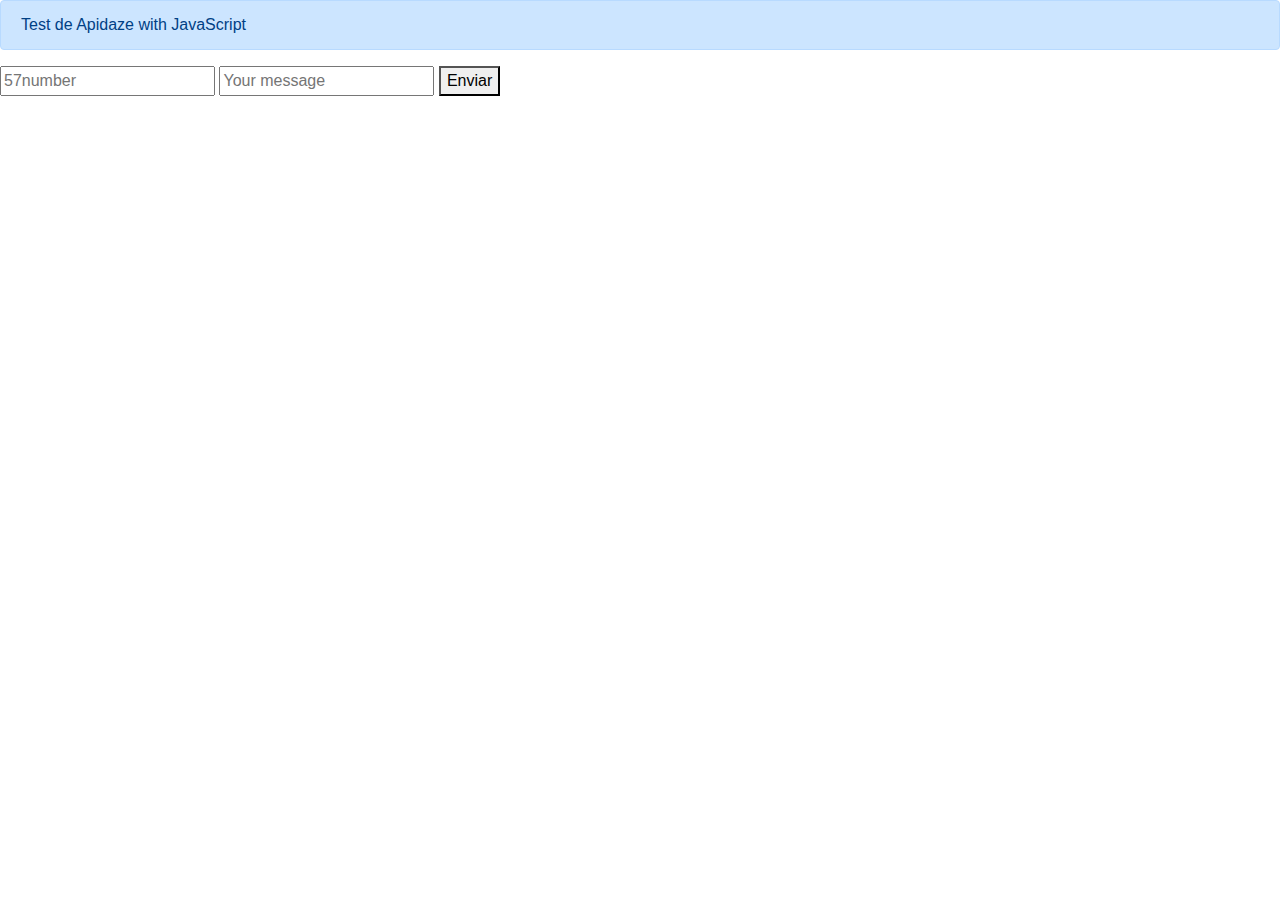
<file: apidaze-sms-js/index.html>
<!DOCTYPE html>
<html lang="en">

<head>
    <meta charset="UTF-8">
    <meta name="viewport" content="width=device-width, initial-scale=1.0">
    <meta http-equiv="X-UA-Compatible" content="ie=edge">
    <link rel="stylesheet" href="https://maxcdn.bootstrapcdn.com/bootstrap/4.0.0/css/bootstrap.min.css" integrity="sha384-Gn5384xqQ1aoWXA+058RXPxPg6fy4IWvTNh0E263XmFcJlSAwiGgFAW/dAiS6JXm"
        crossorigin="anonymous">
    <script src="https://api4.apidaze.io/javascript/releases/APIdaze-0.2.6.min.js"></script>

    <title>Test sms with js</title>
</head>

<body>

    <div class="alert alert-primary" role="alert">
        Test de Apidaze with JavaScript
    </div>
    <input id="number" type="text" placeholder="57number">
    <input id="message" placeholder="Your message" type="text">
    <button onclick="send()">Enviar</button>
    <div id="estado">


    </div>
    <script src="https://ajax.googleapis.com/ajax/libs/jquery/3.3.1/jquery.min.js"></script>
    <script src="codigo.js"> </script>
</body>

</html>
</file>
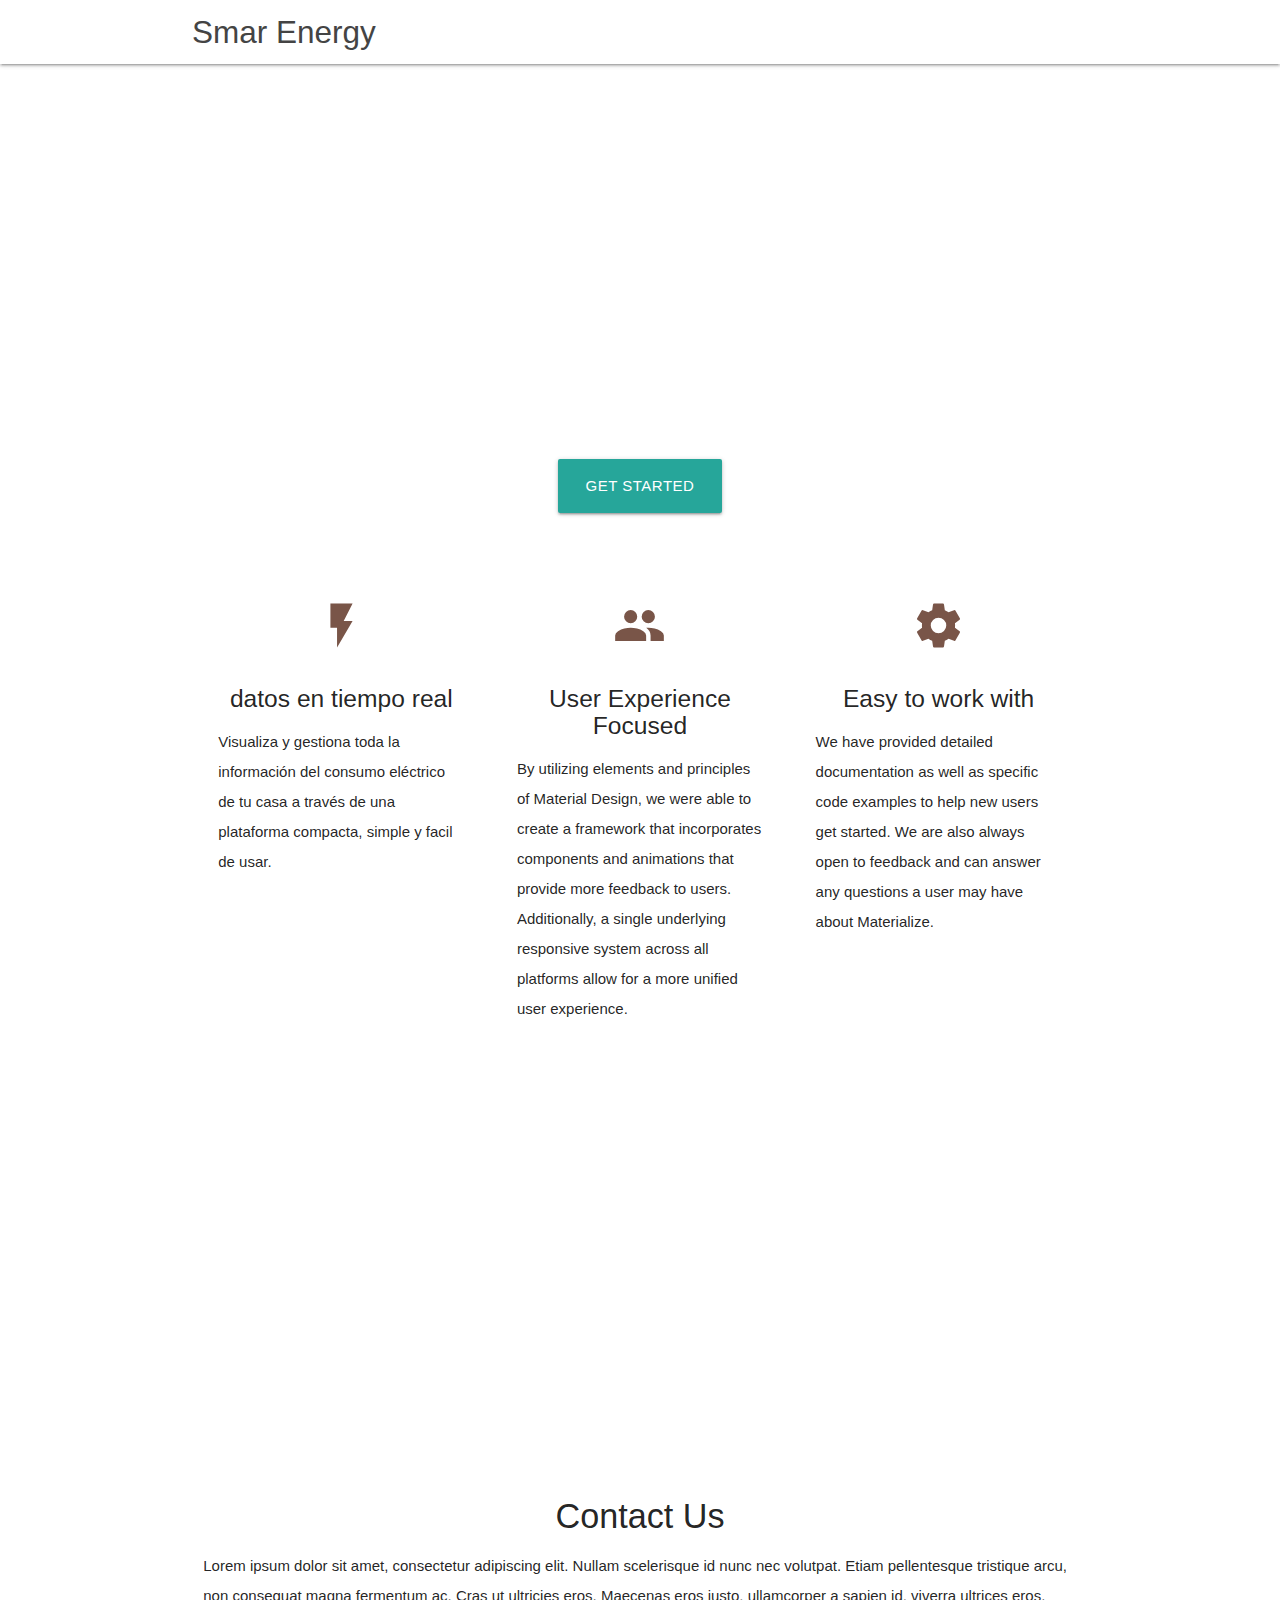
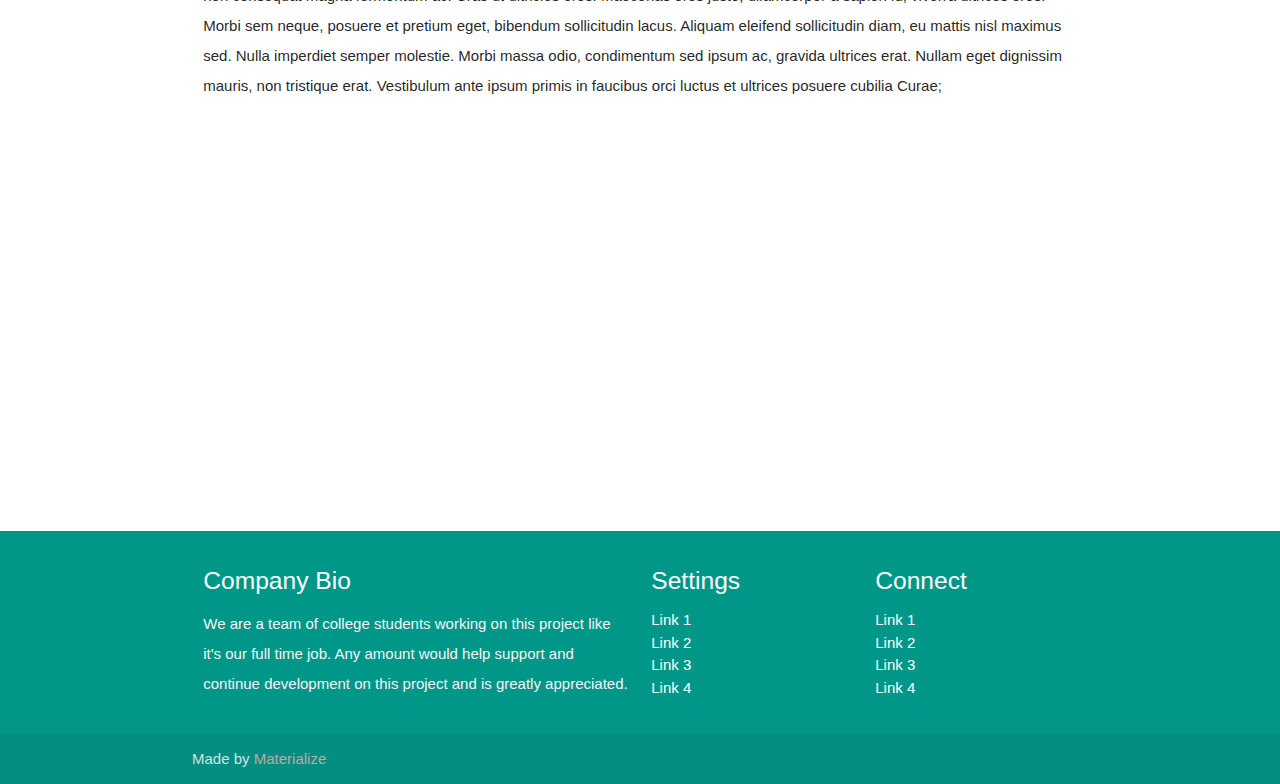
<file: parallax-template/index.html>
<!DOCTYPE html>
<html lang="en">
<head>
  <meta http-equiv="Content-Type" content="text/html; charset=UTF-8"/>
  <meta name="viewport" content="width=device-width, initial-scale=1"/>
  <title>Parallax Template - Materialize</title>

  <!-- CSS  -->
  <link href="https://fonts.googleapis.com/icon?family=Material+Icons" rel="stylesheet">
  <link href="css/materialize.css" type="text/css" rel="stylesheet" media="screen,projection"/>
  <link href="css/style.css" type="text/css" rel="stylesheet" media="screen,projection"/>
</head>
<body>
  <nav class="white" role="navigation">
    <div class="nav-wrapper container">
      <a id="logo-container" href="#" class="brand-logo">Smar Energy</a>
      
      
    
      <a href="#home" data-target="nav-mobile" class="sidenav-trigger"><i class="material-icons">menu</i></a>
    </div>
  </nav>

  <div id="index-banner" class="parallax-container">
    <div class="section no-pad-bot">
      <div class="container">
        <br><br>
        
        
        <br><br>

      </div>
    </div>
    <div class="parallax"><div class="col-xs-12"><video width="300" height="150" style="width: 100%; height: auto;" id="videoBanner" class="center-block" playsinline="" autoplay="autoplay" preload="metadata" loop="loop">
			<source src="https://www.mirubee.com/img/promo-home.mp4"  type="video/mp4">
			<source src="https://www.mirubee.com/img/promo-home.webm"  type="video/webm">
			 I'm sorry; your browser doesn't support HTML5 video in WebM with VP8/VP9 or MP4 with H.264.
		</video></div>
</div>

  </div>

  <div class="container">
      <div class="section">

          <div class="row center">
              <a href="Aqui va el link del dashboard" id="download-button" class="btn-large waves-effect waves-light teal lighten-1">Get Started</a>
            </div>
        </div>
        </div>




  <div class="container">
    <div class="section">
        

      <!--   Icon Section   -->
      <div class="row">
        <div class="col s12 m4">
          <div class="icon-block">
            <h2 class="center brown-text"><i class="material-icons">flash_on</i></h2>
            <h5 class="center">datos en tiempo real</h5>

            <p class="light">Visualiza y gestiona toda la información del consumo eléctrico de tu casa a través de una plataforma compacta, simple y facil de usar.</p>
          </div>
        </div>

        <div class="col s12 m4">
          <div class="icon-block">
            <h2 class="center brown-text"><i class="material-icons">group</i></h2>
            <h5 class="center">User Experience Focused</h5>

            <p class="light">By utilizing elements and principles of Material Design, we were able to create a framework that incorporates components and animations that provide more feedback to users. Additionally, a single underlying responsive system across all platforms allow for a more unified user experience.</p>
          </div>
        </div>

        <div class="col s12 m4">
          <div class="icon-block">
            <h2 class="center brown-text"><i class="material-icons">settings</i></h2>
            <h5 class="center">Easy to work with</h5>

            <p class="light">We have provided detailed documentation as well as specific code examples to help new users get started. We are also always open to feedback and can answer any questions a user may have about Materialize.</p>
          </div>
        </div>
      </div>

    </div>
  </div>


  <div class="parallax-container valign-wrapper">
    <div class="section no-pad-bot">
      <div class="container">
        <div class="row center">
          <h5 class="header col s12 light">A modern responsive front-end framework based on Material Design</h5>
        </div>
      </div>
    </div>
    <div class="parallax"><img src="pexels-photo-1246954.jpeg" alt="Unsplashed background img 2"></div>
  </div>

  <div class="container">
    <div class="section">

      <div class="row">
        <div class="col s12 center">
          <h3><i class="mdi-content-send brown-text"></i></h3>
          <h4>Contact Us</h4>
          <p class="left-align light">Lorem ipsum dolor sit amet, consectetur adipiscing elit. Nullam scelerisque id nunc nec volutpat. Etiam pellentesque tristique arcu, non consequat magna fermentum ac. Cras ut ultricies eros. Maecenas eros justo, ullamcorper a sapien id, viverra ultrices eros. Morbi sem neque, posuere et pretium eget, bibendum sollicitudin lacus. Aliquam eleifend sollicitudin diam, eu mattis nisl maximus sed. Nulla imperdiet semper molestie. Morbi massa odio, condimentum sed ipsum ac, gravida ultrices erat. Nullam eget dignissim mauris, non tristique erat. Vestibulum ante ipsum primis in faucibus orci luctus et ultrices posuere cubilia Curae;</p>
        </div>
      </div>

    </div>
  </div>


  <div class="parallax-container valign-wrapper">
    <div class="section no-pad-bot">
      <div class="container">
        <div class="row center">
          <h5 class="header col s12 light">A modern responsive front-end framework based on Material Design</h5>
        </div>
      </div>
    </div>
    <div class="parallax"><img src="background3.jpg" alt="Unsplashed background img 3"></div>
  </div>

  <footer class="page-footer teal">
    <div class="container">
      <div class="row">
        <div class="col l6 s12">
          <h5 class="white-text">Company Bio</h5>
          <p class="grey-text text-lighten-4">We are a team of college students working on this project like it's our full time job. Any amount would help support and continue development on this project and is greatly appreciated.</p>


        </div>
        <div class="col l3 s12">
          <h5 class="white-text">Settings</h5>
          <ul>
            <li><a class="white-text" href="#!">Link 1</a></li>
            <li><a class="white-text" href="#!">Link 2</a></li>
            <li><a class="white-text" href="#!">Link 3</a></li>
            <li><a class="white-text" href="#!">Link 4</a></li>
          </ul>
        </div>
        <div class="col l3 s12">
          <h5 class="white-text">Connect</h5>
          <ul>
            <li><a class="white-text" href="#!">Link 1</a></li>
            <li><a class="white-text" href="#!">Link 2</a></li>
            <li><a class="white-text" href="#!">Link 3</a></li>
            <li><a class="white-text" href="#!">Link 4</a></li>
          </ul>
        </div>
      </div>
    </div>
    <div class="footer-copyright">
      <div class="container">
      Made by <a class="brown-text text-lighten-3" href="http://materializecss.com">Materialize</a>
      </div>
    </div>
  </footer>


  <!--  Scripts-->
  <script src="https://code.jquery.com/jquery-2.1.1.min.js"></script>
  <script src="js/materialize.js"></script>
  <script src="js/init.js"></script>

  </body>
</html>
</file>
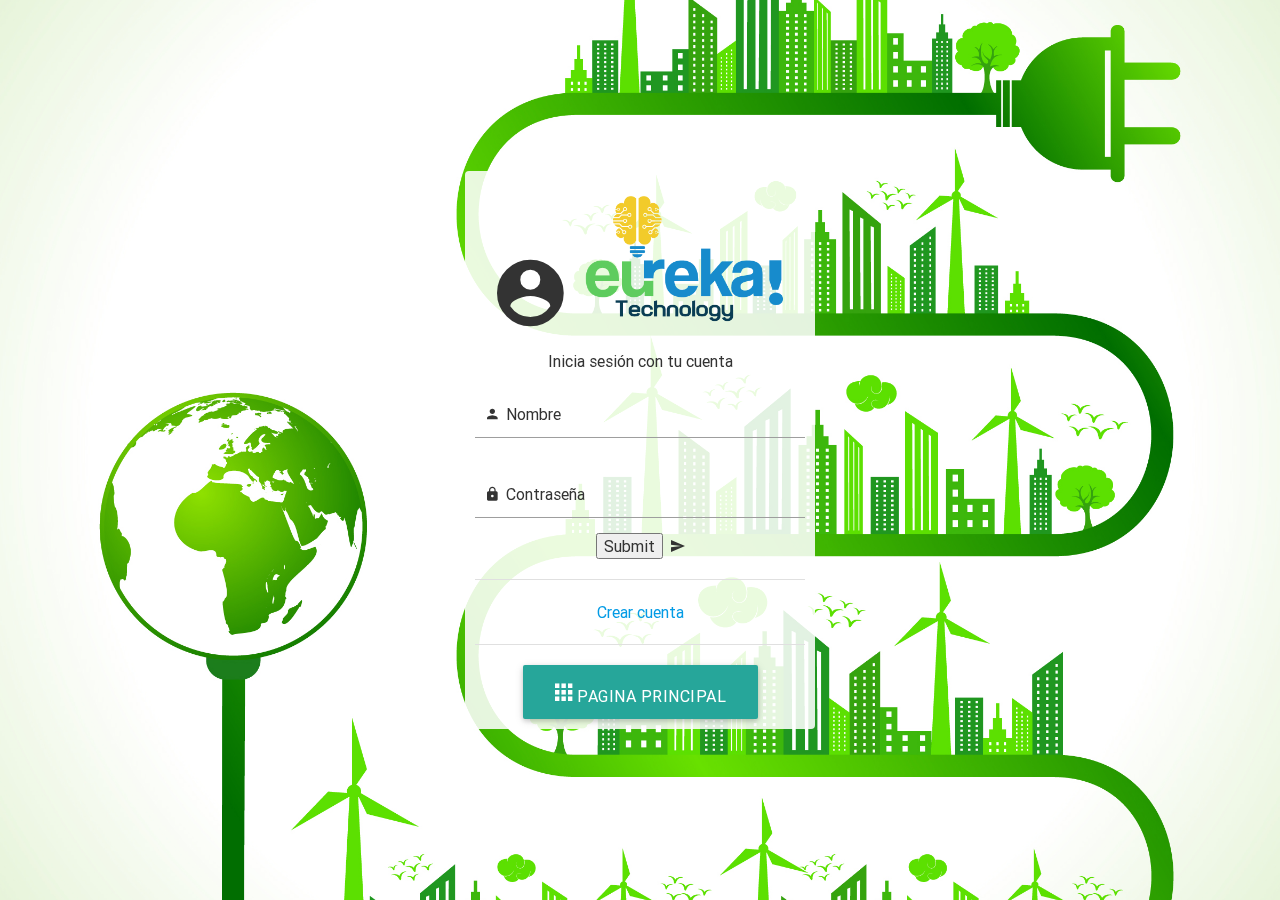
<file: PaginaMedidor/Login/index.html>
<!-- 
* Copyright 2016 Carlos Eduardo Alfaro Orellana
-->
<!DOCTYPE html>
<html lang="es">
<head>
	<meta charset="UTF-8">
	<meta name="viewport" content="width=device-width, initial-scale=1.0"/>
	<title>Material Dark</title>
	
     <!-- Normalize CSS -->
	<link rel="stylesheet" href="css/normalize.css">
    
     <!-- Materialize CSS -->
	<link rel="stylesheet" href="css/materialize.min.css">
    
     <!-- Material Design Iconic Font CSS -->
	<link rel="stylesheet" href="css/material-design-iconic-font.min.css">
    
    <!-- Malihu jQuery custom content scroller CSS -->
	<link rel="stylesheet" href="css/jquery.mCustomScrollbar.css">
    
    <!-- Sweet Alert CSS -->
    <link rel="stylesheet" href="css/sweetalert.css">
    
    <!-- MaterialDark CSS -->
	<link rel="stylesheet" href="css/style.css">
</head>
<body class="font-cover" id="login">
    <div class="container-login center-align">
        <div style="margin:15px 0;"><em class="zmdi zmdi-account-circle zmdi-hc-5x"> <img src="../assets/eurekLogo.png" alt="Logo" width="200"></em> 
          <p>Inicia sesión con tu cuenta</p>   
        </div>
        <form action="../Dasboard.html" onsubmit="return validacion();">
            <div class="input-field">
              <input id="UserName" type="text" class="validate">
                <label for="UserName"><i class="zmdi zmdi-account"></i>&nbsp; Nombre</label>
            </div>
            <div class="input-field col s12">
                <input id="Password" type="password" class="validate">
                <label for="Password"><i class="zmdi zmdi-lock"></i>&nbsp; Contraseña</label>
                <input type="submit" id="submit">&nbsp; <i class="zmdi zmdi-mail-send"></i>
            </div>
                      </form>
        <div class="divider" style="margin: 20px 0;"></div>
        <a href="">Crear cuenta</a>
        <div class="divider" style="margin: 20px 0;"></div>
        <a class="waves-effect waves-light btn-large" href="../index.html"><i class="zmdi zmdi-apps"></i>  Pagina Principal</a>
    </div>
    
    <!-- Sweet Alert JS -->
    <script src="js/sweetalert.min.js"></script>
    
    <!-- jQuery -->
	<script src="https://ajax.googleapis.com/ajax/libs/jquery/2.1.4/jquery.min.js"></script>
	<script>window.jQuery || document.write('<script src="js/jquery-2.2.0.min.js"><\/script>')</script>
    
    <!-- Materialize JS -->
	<script src="js/materialize.min.js"></script>
    
    <!-- Malihu jQuery custom content scroller JS -->
	<script src="js/jquery.mCustomScrollbar.concat.min.js"></script>
    
    <!-- MaterialDark JS -->
    <script src="js/main.js"></script>
    <script src="validacion.js"></script>
</body>
</html>
</file>
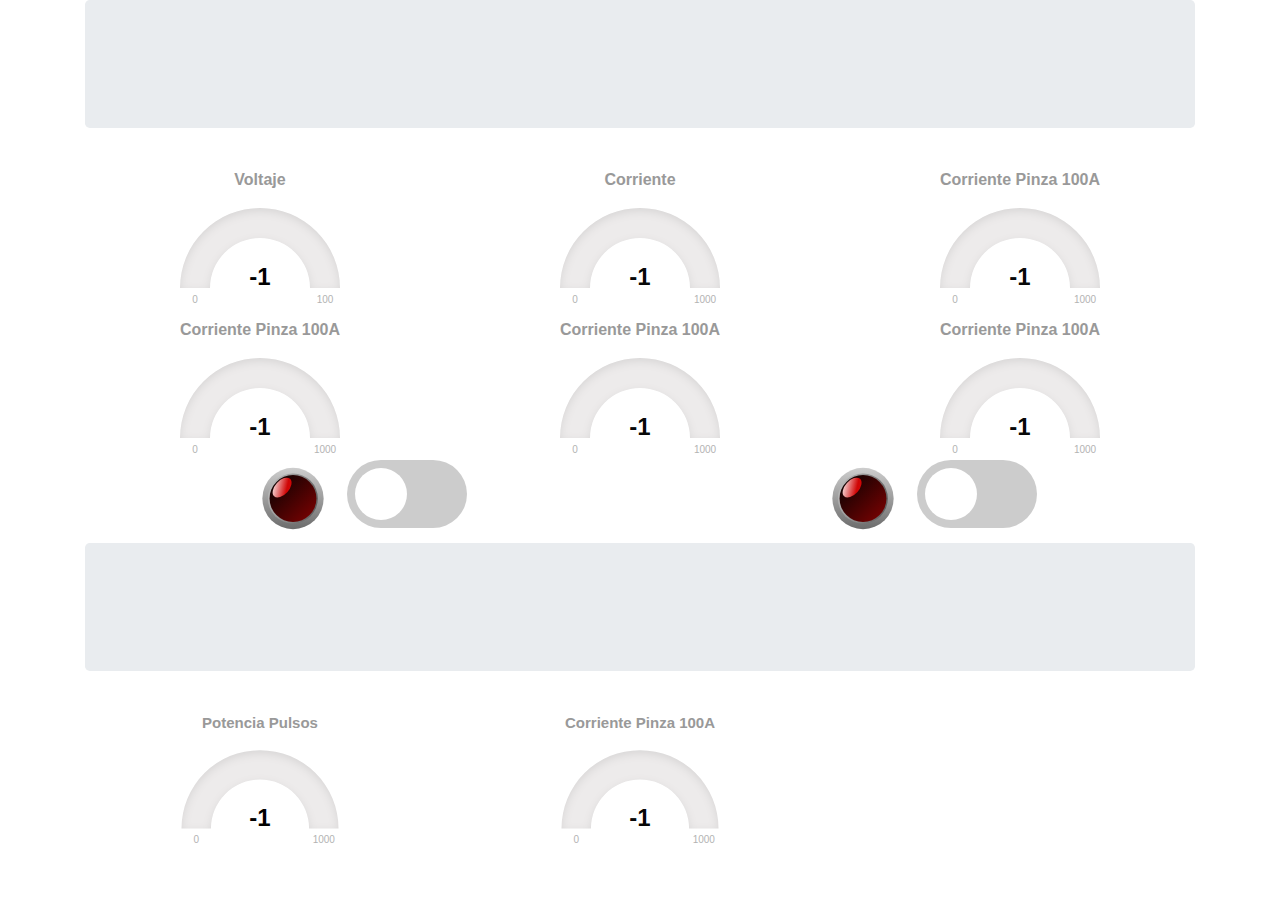
<file: PaginaMedidor/mediciones.html>
<!DOCTYPE html>
<html>
  <head>
<meta charset="UTF-8">
    <meta name="viewport" content="width=device-width, initial-scale=1.0">
    <meta http-equiv="X-UA-Compatible" content="ie=edge">
    <title>Meidor Consumo Total CASA</title>
    <link rel="stylesheet" href="https://maxcdn.bootstrapcdn.com/bootstrap/4.0.0/css/bootstrap.min.css" integrity="sha384-Gn5384xqQ1aoWXA+058RXPxPg6fy4IWvTNh0E263XmFcJlSAwiGgFAW/dAiS6JXm"
        crossorigin="anonymous">   
    <link rel="stylesheet" href="css/estilos.css">
  </head>
  
  <body>
    <!--

URL del artículo: https://www.ejemplode.com/17-html/94-ejemplo_de_comentario_en_html.html
Nota completa: ejemplos de Comentario en HTML<div class="alert alert-primary" role="alert">
        Test de Apidaze with JavaScript
    </div>
    <input id="number" type="text" placeholder="57number">
    <input id="message" placeholder="Your message" type="text">
    <button onclick="send()">Enviar</button>
    <div id="estado">
    </div> -->
      

    <div class="container">
      <div class="jumbotron">
          <div id="container1"></div>
      </div>
      <div class="row" >
        <div class="col-sm-4" align="center">
          <div id="gauge" class="a200x160px box"  ></div>
        </div>
        <div class="col-sm-4" align="center">
          <div id="gauge3" class="a200x160px" ></div>
        </div>

        <div class="col-sm-4" align="center">
          <div id="gauge4" class="a200x160px" ></div>
       <!-- 
          <h3>Column 3</h3>        
          <img id="imgPulsador" src="nopresionado.png">
          <img id="imgAgua"  src="agua.png">
        </div>-->   
      </div>
      
    </div>
    <div class="row gauges">
        <div class="col-sm-4" align="center">
            <div id="gauge6" class="a200x160px"></div>
          </div>
        
        <div class="col-sm-4" align="center">
          <div id="gauge7" class="a200x160px"></div>
        </div>

        <div class="col-sm-4" align="center">
          <div id="gauge8" class="a200x160px"></div>
       <!-- 
          <h3>Column 3</h3>        
          <img id="imgPulsador" src="nopresionado.png">
          <img id="imgAgua"  src="agua.png">
        </div>-->   
      </div>
    </div>
      <div class="row gauges">
          <div class="col-sm-6">
            <div class="row">
                <div class="col-sm-12" align="center">
                     
                        <svg width="100" height="75" class="b" viewBox="0 0 640 480">
                        <defs>
                         <linearGradient id="svg_6" x1="0" y1="0" x2="1" y2="0">
                          <stop stop-color="#bfbfbf" offset="0"/>
                          <stop stop-color="#404040" offset="1"/>
                         </linearGradient>
                         <linearGradient id="svg_11" x1="0" y1="0" x2="1" y2="1" spreadMethod="pad">
                          <stop id="led3" stop-color="#000000" stop-opacity="0.992188" offset="0"/>
                          <stop stop-color="#820101" stop-opacity="0.988281" offset="1"/>
                         </linearGradient>
                         <linearGradient id="svg_14" x1="0" y1="0" x2="1" y2="1" spreadMethod="pad">
                          <stop stop-color="#ffffff" stop-opacity="0.996094" offset="0"/>
                          <stop stop-color="#d30606" stop-opacity="0.984375" offset="0.703125"/>
                         </linearGradient>
                        </defs>
                        <g>
                         <title>Layer 1</title>
                         <circle fill="url(#svg_6)" stroke-width="17.5" stroke-linecap="round" cx="320" cy="240" r="196.125" id="svg_3" fill-opacity="0.77" transform="rotate(90, 320, 240)"/>
                         <circle fill="url(#svg_6)" stroke-width="17.5" stroke-linecap="round" fill-opacity="0.64" cx="319.252837" cy="239.999045" r="160" id="svg_7"/>
                         <circle fill="url(#svg_11)" stroke-width="17.5" stroke-linecap="round" cx="320.000535" cy="240.001698" r="150" id="svg_8"/>
                         <ellipse fill="url(#svg_14)" stroke-width="17.5" stroke-linecap="round" cx="250.179609" cy="170.124194" rx="75.675959" ry="44.402987" id="svg_20" transform="rotate(-47.7626, 250.18, 170.125)"/>
                        </g>
                       </svg>
                       <label class="switch">
                         <input type="checkbox" onclick='OnOff22()'>
                         <span class="slider round"></span>
                       </label>
                     </div>


                 </div>
            </div>           
           

           <div class="col-sm-6" align="center">
              <svg width="100" height="75" class="b" viewBox="0 0 640 480">
              <defs>
               <linearGradient id="svg_6" x1="0" y1="0" x2="1" y2="0">
                <stop stop-color="#bfbfbf" offset="0"/>
                <stop stop-color="#404040" offset="1"/>
               </linearGradient>
               <linearGradient id="svg_11" x1="0" y1="0" x2="1" y2="1" spreadMethod="pad">
                <stop id="led1" stop-color="#000000" stop-opacity="0.992188" offset="0"/>
                <stop stop-color="#820101" stop-opacity="0.988281" offset="1"/>
               </linearGradient>
               <linearGradient id="svg_14" x1="0" y1="0" x2="1" y2="1" spreadMethod="pad">
                <stop stop-color="#ffffff" stop-opacity="0.996094" offset="0"/>
                <stop stop-color="#d30606" stop-opacity="0.984375" offset="0.703125"/>
               </linearGradient>
              </defs>
              <g>
               <title>Layer 1</title>
               <circle fill="url(#svg_6)" stroke-width="17.5" stroke-linecap="round" cx="320" cy="240" r="196.125" id="svg_3" fill-opacity="0.77" transform="rotate(90, 320, 240)"/>
               <circle fill="url(#svg_6)" stroke-width="17.5" stroke-linecap="round" fill-opacity="0.64" cx="319.252837" cy="239.999045" r="160" id="svg_7"/>
               <circle fill="url(#svg_11)" stroke-width="17.5" stroke-linecap="round" cx="320.000535" cy="240.001698" r="150" id="svg_8"/>
               <ellipse fill="url(#svg_14)" stroke-width="17.5" stroke-linecap="round" cx="250.179609" cy="170.124194" rx="75.675959" ry="44.402987" id="svg_20" transform="rotate(-47.7626, 250.18, 170.125)"/>
              </g>
             </svg>
             <label class="switch">
               <input type="checkbox" onclick='OnOff2()'>
               <span class="slider round"></span>
             </label>
           </div>

          </div>
      </div>
    
     
 

      <div class="container">
          <div class="jumbotron" id="container2">
          </div>
          <div class="row">
            <div class="col-sm-4">
                <div id="gauge2" ></div>  </div>
            <div class="col-sm-4">
                <div id="gauge5" ></div>    </div>
            <div class="col-sm-4">
                <div id="gauge6" ></div>     </div>
          </div>
      </div>




    
      <script src='mqttws31.js' type='text/javascript'></script> 
    <!-- https://api.cloudmqtt.com/sso/js/mqttws31.js -->
    <script src="raphael-2.1.4.min.js"></script>
    <script src="justgage.js"></script>
    <script src="https://code.highcharts.com/stock/highstock.js"></script>
    <script src="https://code.highcharts.com/stock/modules/exporting.js"></script>    
    
     <script src="https://ajax.googleapis.com/ajax/libs/jquery/3.3.1/jquery.min.js"></script>
    
    <script>      
      usuario = 'medidor1';
      contrasena = 'eureka2018';

      var g = new JustGage({
        id: "gauge",
        min: 0,
        max: 100,
        title: "Voltaje"
      });
      
      
      var g2 = new JustGage({
        id: "gauge2",
        min: 0,
        max: 1000,
        title: "Potencia Pulsos"
      });
      
         var g3 = new JustGage({
        id: "gauge3",
        min: 0,
        max: 1000,
        title: "Corriente"
      });
      

      var g4 = new JustGage({
        id: "gauge4",
        min: 0,
        max: 1000,
        title: "Corriente Pinza 100A"
      });
       
      var g5 = new JustGage({
        id: "gauge5",
        min: 0,
        max: 1000,
        title: "Corriente Pinza 100A"
      });

      var g6 = new JustGage({
        id: "gauge6",
        min: 0,
        max: 1000,
        title: "Corriente Pinza 100A"
      });

      var g7 = new JustGage({
        id: "gauge7",
        min: 0,
        max: 1000,
        title: "Corriente Pinza 100A"
      });

      var g8 = new JustGage({
        id: "gauge8",
        min: 0,
        max: 1000,
        title: "Corriente Pinza 100A"
      });


      estadoDigital = "OFF";
      temperaturas = -1;

      function OnOff2(){
        if (estadoDigital == "OFF"){
          message = new Paho.MQTT.Message("ON");
          message.destinationName = '/' + usuario + '/Rele'
          client.send(message);
        }
        else if (estadoDigital == "ON"){
          message = new Paho.MQTT.Message("OFF");
          message.destinationName = '/' + usuario + '/Rele'
          client.send(message);
        }
      };
      
      
      estadoDigital2 = "OFF";
      alimentos = -1;

      function OnOff22(){
        if (estadoDigital2 == "OFF"){
          message = new Paho.MQTT.Message("ON");
          message.destinationName = '/' + usuario + '/salidaDigital2'
          client.send(message);
        }
        else if (estadoDigital2 == "ON"){
          message = new Paho.MQTT.Message("OFF");
          message.destinationName = '/' + usuario + '/salidaDigital2'
          client.send(message);
        }
      };

      function enviarSalidaAnalogica(){
        var dato = document.getElementById("myRange").value;
        message = new Paho.MQTT.Message(dato);
        message.destinationName = '/' + usuario + '/salidaAnalogica'
        client.send(message);
      };
       
       
      
       
        var clientId = "ws" + Math.random();
        // Create a client instance
        var client = new Paho.MQTT.Client("m14.cloudmqtt.com", 38386, clientId);
        
        // set callback handlers
        client.onConnectionLost = onConnectionLost;
        client.onMessageArrived = onMessageArrived;
        
        // connect the client
        client.connect({
          useSSL: true,
          userName: usuario,
          password: contrasena,
          onSuccess: onConnect,
          onFailure: onFailure
        });

        Highcharts.setOptions({
            global: {
                useUTC: false
            }
        });

        // Create the chart
        Highcharts.stockChart('container1', {
            chart: {
                events: {
                    load: function () {

                        // set up the updating of the chart each second
                        var series = this.series[0];
                        setInterval(function () {
                            var x = (new Date()).getTime(), // current time
                                y =temperaturas;
                            series.addPoint([x, y]);
                        }, 1000);
                    }
                }
            },

            rangeSelector: {
                buttons: [{
                    count: 1,
                    type: 'minute',
                    text: '1M'
                }, {
                    count: 5,
                    type: 'minute',
                    text: '5M'
                }, {
                    type: 'all',
                    text: 'All'
                }],
                inputEnabled: false,
                selected: 0
            },

            title: {
                text: 'Nivel de agua '
            },

            exporting: {
                enabled: false
            },

            series: [{
                name: 'ºC',
                data: (function () {
                    // generate an array of random data
                    var data = [],
                        time = (new Date()).getTime(),
                        i;

                    for (i = -300; i <= 0; i += 1) {
                        data.push([
                            time + i * 1000,
                            -1
                        ]);
                    }
                    return data;
                }())
            }]
        });
        
        
        
        // Create the chart
        Highcharts.stockChart('container2', {
            chart: {
                events: {
                    load: function () {

                        // set up the updating of the chart each second
                        var series = this.series[0];
                        setInterval(function () {
                            var x = (new Date()).getTime(), // current time
                                y =alimentos;
                            series.addPoint([x, y]);
                        }, 1000);
                    }
                }
            },

            rangeSelector: {
                buttons: [{
                    count: 1,
                    type: 'minute',
                    text: '1M'
                }, {
                    count: 5,
                    type: 'minute',
                    text: '5M'
                }, {
                    type: 'all',
                    text: 'All'
                }],
                inputEnabled: false,
                selected: 0
            },

            title: {
                text: 'Alimento Mascota'
            },

            exporting: {
                enabled: false
            },

            series: [{
                name: 'ºC',
                data: (function () {
                    // generate an array of random data
                    var data = [],
                        time = (new Date()).getTime(),
                        i;

                    for (i = -300; i <= 0; i += 1) {
                        data.push([
                            time + i * 1000,
                            -1
                        ]);
                    }
                    return data;
                }())
            }]
        }); 
       
       
       
       
      // called when the client connects
      function onConnect() {
        // Once a connection has been made, make a subscription and send a message.
        console.log("onConnect");
        client.subscribe("#");
      }
        
      // called when the client loses its connection
      function onConnectionLost(responseObject) {
        if (responseObject.errorCode !== 0) {
          console.log("onConnectionLost:", responseObject.errorMessage);
          setTimeout(function() { client.connect() }, 5000);
        }
      }
        
      // called when a message arrives
      function onMessageArrived(message) {
        if (message.destinationName == '/' + usuario + '/' + 'Voltaje') { //acá coloco el topic
            //document.getElementById("temperatura").textContent = message.payloadString  + " ºC";
            g.refresh(message.payloadString);
            temperaturas = parseFloat(message.payloadString);
            
            if( temperaturas <= 9)
            {
                console.log("HOLA KE ACE");
                console.log(number.value);
                
                 //send();
            
            }
        }
        
       /* if (message.destinationName == '/' + usuario + '/' + 'PotenciaReal') { //acá coloco el topic
            //document.getElementById("temperatura").textContent = message.payloadString  + " ºC";
            g2.refresh(message.payloadString);
           // alimentos = parseFloat(message.payloadString);
        }
        */
        if (message.destinationName == '/' + usuario + '/' + 'Corriente') { //acá coloco el topic
            //document.getElementById("temperatura").textContent = message.payloadString  + " ºC";
            g3.refresh(message.payloadString);
            alimentos = parseFloat(message.payloadString);
        }
        
         if (message.destinationName == '/' + usuario + '/' + 'Corriente2') { //acá coloco el topic
            //document.getElementById("temperatura").textContent = message.payloadString  + " ºC";
            g4.refresh(message.payloadString);
           // alimentos = parseFloat(message.payloadString);
        }
        
         if (message.destinationName == '/' + usuario + '/' + 'PotenciaPulsos') { //acá coloco el topic
            //document.getElementById("temperatura").textContent = message.payloadString  + " ºC";
            g2.refresh(message.payloadString);
           // alimentos = parseFloat(message.payloadString);
        }
        
        
        
        if (message.destinationName == '/' + usuario + '/' + 'pulsador') { //acá coloco el topic
            //document.getElementById("pulsador").textContent = message.payloadString;
            if (message.payloadString == "presionado"){
              document.getElementById("imgPulsador").src = "presionado.png"
            }
            else if (message.payloadString == "NO presionado"){
              document.getElementById("imgPulsador").src = "nopresionado.png"
            }
         }
        if (message.destinationName == '/' + usuario + '/' + 'Rele') { //acá coloco el topic
            //document.getElementById("salidaDigital").textContent = message.payloadString;
            estadoDigital = message.payloadString;

            if (estadoDigital == "OFF") {
              document.getElementById("led1").setAttribute("stop-color", "#110000");
            }
            else if (estadoDigital == "ON") {
              document.getElementById("led1").setAttribute("stop-color", "#ff0000");
            }
        }
        
        if (message.destinationName == '/' + usuario + '/' + 'salidaDigital2') { //acá coloco el topic
            //document.getElementById("salidaDigital").textContent = message.payloadString;
            estadoDigital2 = message.payloadString;

            if (estadoDigital2 == "OFF") {
              document.getElementById("led3").setAttribute("stop-color", "#110000");
            }
            else if (estadoDigital2 == "ON") {
              document.getElementById("led3").setAttribute("stop-color", "#2AC507");
            }
        }
        
        
        if (message.destinationName == '/' + usuario + '/' + 'salidaAnalogica') { //acá coloco el topic
            //document.getElementById("salidaAnalogica").textContent = message.payloadString;
            document.getElementById("led2").setAttribute("stop-color", "rgb(0, " + parseInt(message.payloadString/4) + ", 0)")
        }
      }

        function onFailure(invocationContext, errorCode, errorMessage) {
          var errDiv = document.getElementById("error");
          errDiv.textContent = "Could not connect to WebSocket server, most likely you're behind a firewall that doesn't allow outgoing connections to port 39627";
          errDiv.style.display = "block";
        }
       

           function send() {
          let number = document.getElementById('number');
            let message = document.getElementById('message');
            let messagetext = message.value.replace(" ", "%20");
            var datos = "number=" + number.value + "&body=" + messagetext + "&subject=" + messagetext;
            
            $.ajax({
                type: "POST",
                url: "https://api4.apidaze.io/964458d3/sms/send?api_secret=6d48de4fddf6712b347d1567932a9ad7",
                data: datos,
                success: success2,
                complete: success2,
                dataType: "text"                
            });
        }
        function success2(data) {
            console.log(data);
            var estado= document.getElementById('estado');
           estado.innerHTML = "Mensaje Enviado";
           estado.style.color = "red";
 //573164971035
              }
        
    </script>
    
    <script src="https://api4.apidaze.io/javascript/releases/APIdaze-0.2.6.min.js"></script>

  
  </body>
</html>
</file>
<file: PaginaMedidor/Login/css/sweetalert.css>
body.stop-scrolling {
  height: 100%;
  overflow: hidden; }

.sweet-overlay {
  background-color: black;
  /* IE8 */
  -ms-filter: "progid:DXImageTransform.Microsoft.Alpha(Opacity=40)";
  /* IE8 */
  background-color: rgba(0, 0, 0, 0.4);
  position: fixed;
  left: 0;
  right: 0;
  top: 0;
  bottom: 0;
  display: none;
  z-index: 10000; }

.sweet-alert {
  background-color: white;
  width: 478px;
  padding: 17px;
  border-radius: 5px;
  text-align: center;
  position: fixed;
  left: 50%;
  top: 50%;
  margin-left: -256px;
  margin-top: -200px;
  overflow: hidden;
  display: none;
  z-index: 99999; }
  @media all and (max-width: 540px) {
    .sweet-alert {
      width: auto;
      margin-left: 0;
      margin-right: 0;
      left: 15px;
      right: 15px; } }
  .sweet-alert h2 {
    color: #575757;
    font-size: 30px;
    text-align: center;
    font-weight: 600;
    text-transform: none;
    position: relative;
    margin: 25px 0;
    padding: 0;
    line-height: 40px;
    display: block; }
  .sweet-alert p {
    color: #797979;
    font-size: 16px;
    text-align: center;
    font-weight: 300;
    position: relative;
    text-align: inherit;
    float: none;
    margin: 0;
    padding: 0;
    line-height: normal; }
  .sweet-alert fieldset {
    border: none;
    position: relative; }
  .sweet-alert .sa-error-container {
    background-color: #f1f1f1;
    margin-left: -17px;
    margin-right: -17px;
    overflow: hidden;
    padding: 0 10px;
    max-height: 0;
    webkit-transition: padding 0.15s, max-height 0.15s;
    transition: padding 0.15s, max-height 0.15s; }
    .sweet-alert .sa-error-container.show {
      padding: 10px 0;
      max-height: 100px;
      webkit-transition: padding 0.2s, max-height 0.2s;
      transition: padding 0.25s, max-height 0.25s; }
    .sweet-alert .sa-error-container .icon {
      display: inline-block;
      width: 24px;
      height: 24px;
      border-radius: 50%;
      background-color: #ea7d7d;
      color: white;
      line-height: 24px;
      text-align: center;
      margin-right: 3px; }
    .sweet-alert .sa-error-container p {
      display: inline-block; }
  .sweet-alert .sa-input-error {
    position: absolute;
    top: 29px;
    right: 26px;
    width: 20px;
    height: 20px;
    opacity: 0;
    -webkit-transform: scale(0.5);
    transform: scale(0.5);
    -webkit-transform-origin: 50% 50%;
    transform-origin: 50% 50%;
    -webkit-transition: all 0.1s;
    transition: all 0.1s; }
    .sweet-alert .sa-input-error::before, .sweet-alert .sa-input-error::after {
      content: "";
      width: 20px;
      height: 6px;
      background-color: #f06e57;
      border-radius: 3px;
      position: absolute;
      top: 50%;
      margin-top: -4px;
      left: 50%;
      margin-left: -9px; }
    .sweet-alert .sa-input-error::before {
      -webkit-transform: rotate(-45deg);
      transform: rotate(-45deg); }
    .sweet-alert .sa-input-error::after {
      -webkit-transform: rotate(45deg);
      transform: rotate(45deg); }
    .sweet-alert .sa-input-error.show {
      opacity: 1;
      -webkit-transform: scale(1);
      transform: scale(1); }
  .sweet-alert input {
    width: 100%;
    box-sizing: border-box;
    border-bottom: 1px solid #d7d7d7;
    height: 43px;
    margin-top: 10px;
    margin-bottom: 17px;
    font-size: 18px;
    padding: 0 12px;
    display: none;
    -webkit-transition: all 0.3s;
    transition: all 0.3s; }
    .sweet-alert input:focus {
      outline: none;
      box-shadow: 0px 0px 3px #c4e6f5;}
      .sweet-alert input:focus::-moz-placeholder {
        transition: opacity 0.3s 0.03s ease;
        opacity: 0.5; }
      .sweet-alert input:focus:-ms-input-placeholder {
        transition: opacity 0.3s 0.03s ease;
        opacity: 0.5; }
      .sweet-alert input:focus::-webkit-input-placeholder {
        transition: opacity 0.3s 0.03s ease;
        opacity: 0.5; }
    .sweet-alert input::-moz-placeholder {
      color: #bdbdbd; }
    .sweet-alert input:-ms-input-placeholder {
      color: #bdbdbd; }
    .sweet-alert input::-webkit-input-placeholder {
      color: #bdbdbd; }
  .sweet-alert.show-input input {
    display: block; }
  .sweet-alert .sa-confirm-button-container {
    display: inline-block;
    position: relative; }
  .sweet-alert .la-ball-fall {
    position: absolute;
    left: 50%;
    top: 50%;
    margin-left: -27px;
    margin-top: 4px;
    opacity: 0;
    visibility: hidden; }
  .sweet-alert button {
    background-color: #8CD4F5;
    color: white;
    border: none;
    box-shadow: none;
    font-size: 16px;
    -webkit-border-radius: 4px;
    border-radius: 5px;
    padding: 10px 32px;
    margin: 26px 5px 0 5px;
    cursor: pointer; }
    .sweet-alert button:focus {
      outline: none;
      box-shadow: 0 0 2px rgba(128, 179, 235, 0.5), inset 0 0 0 1px rgba(0, 0, 0, 0.05); }
    .sweet-alert button:hover {
      background-color: #7ecff4; }
    .sweet-alert button:active {
      background-color: #5dc2f1; }
    .sweet-alert button.cancel {
      background-color: #C1C1C1; }
      .sweet-alert button.cancel:hover {
        background-color: #b9b9b9; }
      .sweet-alert button.cancel:active {
        background-color: #a8a8a8; }
      .sweet-alert button.cancel:focus {
        box-shadow: rgba(197, 205, 211, 0.8) 0px 0px 2px, rgba(0, 0, 0, 0.0470588) 0px 0px 0px 1px inset !important; }
    .sweet-alert button[disabled] {
      opacity: .6;
      cursor: default; }
    .sweet-alert button.confirm[disabled] {
      color: transparent; }
      .sweet-alert button.confirm[disabled] ~ .la-ball-fall {
        opacity: 1;
        visibility: visible;
        transition-delay: 0s; }
    .sweet-alert button::-moz-focus-inner {
      border: 0; }
  .sweet-alert[data-has-cancel-button=false] button {
    box-shadow: none !important; }
  .sweet-alert[data-has-confirm-button=false][data-has-cancel-button=false] {
    padding-bottom: 40px; }
  .sweet-alert .sa-icon {
    width: 80px;
    height: 80px;
    border: 4px solid gray;
    -webkit-border-radius: 40px;
    border-radius: 40px;
    border-radius: 50%;
    margin: 20px auto;
    padding: 0;
    position: relative;
    box-sizing: content-box; }
    .sweet-alert .sa-icon.sa-error {
      border-color: #F27474; }
      .sweet-alert .sa-icon.sa-error .sa-x-mark {
        position: relative;
        display: block; }
      .sweet-alert .sa-icon.sa-error .sa-line {
        position: absolute;
        height: 5px;
        width: 47px;
        background-color: #F27474;
        display: block;
        top: 37px;
        border-radius: 2px; }
        .sweet-alert .sa-icon.sa-error .sa-line.sa-left {
          -webkit-transform: rotate(45deg);
          transform: rotate(45deg);
          left: 17px; }
        .sweet-alert .sa-icon.sa-error .sa-line.sa-right {
          -webkit-transform: rotate(-45deg);
          transform: rotate(-45deg);
          right: 16px; }
    .sweet-alert .sa-icon.sa-warning {
      border-color: #F8BB86; }
      .sweet-alert .sa-icon.sa-warning .sa-body {
        position: absolute;
        width: 5px;
        height: 47px;
        left: 50%;
        top: 10px;
        -webkit-border-radius: 2px;
        border-radius: 2px;
        margin-left: -2px;
        background-color: #F8BB86; }
      .sweet-alert .sa-icon.sa-warning .sa-dot {
        position: absolute;
        width: 7px;
        height: 7px;
        -webkit-border-radius: 50%;
        border-radius: 50%;
        margin-left: -3px;
        left: 50%;
        bottom: 10px;
        background-color: #F8BB86; }
    .sweet-alert .sa-icon.sa-info {
      border-color: #C9DAE1; }
      .sweet-alert .sa-icon.sa-info::before {
        content: "";
        position: absolute;
        width: 5px;
        height: 29px;
        left: 50%;
        bottom: 17px;
        border-radius: 2px;
        margin-left: -2px;
        background-color: #C9DAE1; }
      .sweet-alert .sa-icon.sa-info::after {
        content: "";
        position: absolute;
        width: 7px;
        height: 7px;
        border-radius: 50%;
        margin-left: -3px;
        top: 19px;
        background-color: #C9DAE1; }
    .sweet-alert .sa-icon.sa-success {
      border-color: #A5DC86; }
      .sweet-alert .sa-icon.sa-success::before, .sweet-alert .sa-icon.sa-success::after {
        content: '';
        -webkit-border-radius: 40px;
        border-radius: 40px;
        border-radius: 50%;
        position: absolute;
        width: 60px;
        height: 120px;
        background: white;
        -webkit-transform: rotate(45deg);
        transform: rotate(45deg); }
      .sweet-alert .sa-icon.sa-success::before {
        -webkit-border-radius: 120px 0 0 120px;
        border-radius: 120px 0 0 120px;
        top: -7px;
        left: -33px;
        -webkit-transform: rotate(-45deg);
        transform: rotate(-45deg);
        -webkit-transform-origin: 60px 60px;
        transform-origin: 60px 60px; }
      .sweet-alert .sa-icon.sa-success::after {
        -webkit-border-radius: 0 120px 120px 0;
        border-radius: 0 120px 120px 0;
        top: -11px;
        left: 30px;
        -webkit-transform: rotate(-45deg);
        transform: rotate(-45deg);
        -webkit-transform-origin: 0px 60px;
        transform-origin: 0px 60px; }
      .sweet-alert .sa-icon.sa-success .sa-placeholder {
        width: 80px;
        height: 80px;
        border: 4px solid rgba(165, 220, 134, 0.2);
        -webkit-border-radius: 40px;
        border-radius: 40px;
        border-radius: 50%;
        box-sizing: content-box;
        position: absolute;
        left: -4px;
        top: -4px;
        z-index: 2; }
      .sweet-alert .sa-icon.sa-success .sa-fix {
        width: 5px;
        height: 90px;
        background-color: white;
        position: absolute;
        left: 28px;
        top: 8px;
        z-index: 1;
        -webkit-transform: rotate(-45deg);
        transform: rotate(-45deg); }
      .sweet-alert .sa-icon.sa-success .sa-line {
        height: 5px;
        background-color: #A5DC86;
        display: block;
        border-radius: 2px;
        position: absolute;
        z-index: 2; }
        .sweet-alert .sa-icon.sa-success .sa-line.sa-tip {
          width: 25px;
          left: 14px;
          top: 46px;
          -webkit-transform: rotate(45deg);
          transform: rotate(45deg); }
        .sweet-alert .sa-icon.sa-success .sa-line.sa-long {
          width: 47px;
          right: 8px;
          top: 38px;
          -webkit-transform: rotate(-45deg);
          transform: rotate(-45deg); }
    .sweet-alert .sa-icon.sa-custom {
      background-size: contain;
      border-radius: 0;
      border: none;
      background-position: center center;
      background-repeat: no-repeat; }

/*
 * Animations
 */
@-webkit-keyframes showSweetAlert {
  0% {
    transform: scale(0.7);
    -webkit-transform: scale(0.7); }
  45% {
    transform: scale(1.05);
    -webkit-transform: scale(1.05); }
  80% {
    transform: scale(0.95);
    -webkit-transform: scale(0.95); }
  100% {
    transform: scale(1);
    -webkit-transform: scale(1); } }

@keyframes showSweetAlert {
  0% {
    transform: scale(0.7);
    -webkit-transform: scale(0.7); }
  45% {
    transform: scale(1.05);
    -webkit-transform: scale(1.05); }
  80% {
    transform: scale(0.95);
    -webkit-transform: scale(0.95); }
  100% {
    transform: scale(1);
    -webkit-transform: scale(1); } }

@-webkit-keyframes hideSweetAlert {
  0% {
    transform: scale(1);
    -webkit-transform: scale(1); }
  100% {
    transform: scale(0.5);
    -webkit-transform: scale(0.5); } }

@keyframes hideSweetAlert {
  0% {
    transform: scale(1);
    -webkit-transform: scale(1); }
  100% {
    transform: scale(0.5);
    -webkit-transform: scale(0.5); } }

@-webkit-keyframes slideFromTop {
  0% {
    top: 0%; }
  100% {
    top: 50%; } }

@keyframes slideFromTop {
  0% {
    top: 0%; }
  100% {
    top: 50%; } }

@-webkit-keyframes slideToTop {
  0% {
    top: 50%; }
  100% {
    top: 0%; } }

@keyframes slideToTop {
  0% {
    top: 50%; }
  100% {
    top: 0%; } }

@-webkit-keyframes slideFromBottom {
  0% {
    top: 70%; }
  100% {
    top: 50%; } }

@keyframes slideFromBottom {
  0% {
    top: 70%; }
  100% {
    top: 50%; } }

@-webkit-keyframes slideToBottom {
  0% {
    top: 50%; }
  100% {
    top: 70%; } }

@keyframes slideToBottom {
  0% {
    top: 50%; }
  100% {
    top: 70%; } }

.showSweetAlert[data-animation=pop] {
  -webkit-animation: showSweetAlert 0.3s;
  animation: showSweetAlert 0.3s; }

.showSweetAlert[data-animation=none] {
  -webkit-animation: none;
  animation: none; }

.showSweetAlert[data-animation=slide-from-top] {
  -webkit-animation: slideFromTop 0.3s;
  animation: slideFromTop 0.3s; }

.showSweetAlert[data-animation=slide-from-bottom] {
  -webkit-animation: slideFromBottom 0.3s;
  animation: slideFromBottom 0.3s; }

.hideSweetAlert[data-animation=pop] {
  -webkit-animation: hideSweetAlert 0.2s;
  animation: hideSweetAlert 0.2s; }

.hideSweetAlert[data-animation=none] {
  -webkit-animation: none;
  animation: none; }

.hideSweetAlert[data-animation=slide-from-top] {
  -webkit-animation: slideToTop 0.4s;
  animation: slideToTop 0.4s; }

.hideSweetAlert[data-animation=slide-from-bottom] {
  -webkit-animation: slideToBottom 0.3s;
  animation: slideToBottom 0.3s; }

@-webkit-keyframes animateSuccessTip {
  0% {
    width: 0;
    left: 1px;
    top: 19px; }
  54% {
    width: 0;
    left: 1px;
    top: 19px; }
  70% {
    width: 50px;
    left: -8px;
    top: 37px; }
  84% {
    width: 17px;
    left: 21px;
    top: 48px; }
  100% {
    width: 25px;
    left: 14px;
    top: 45px; } }

@keyframes animateSuccessTip {
  0% {
    width: 0;
    left: 1px;
    top: 19px; }
  54% {
    width: 0;
    left: 1px;
    top: 19px; }
  70% {
    width: 50px;
    left: -8px;
    top: 37px; }
  84% {
    width: 17px;
    left: 21px;
    top: 48px; }
  100% {
    width: 25px;
    left: 14px;
    top: 45px; } }

@-webkit-keyframes animateSuccessLong {
  0% {
    width: 0;
    right: 46px;
    top: 54px; }
  65% {
    width: 0;
    right: 46px;
    top: 54px; }
  84% {
    width: 55px;
    right: 0px;
    top: 35px; }
  100% {
    width: 47px;
    right: 8px;
    top: 38px; } }

@keyframes animateSuccessLong {
  0% {
    width: 0;
    right: 46px;
    top: 54px; }
  65% {
    width: 0;
    right: 46px;
    top: 54px; }
  84% {
    width: 55px;
    right: 0px;
    top: 35px; }
  100% {
    width: 47px;
    right: 8px;
    top: 38px; } }

@-webkit-keyframes rotatePlaceholder {
  0% {
    transform: rotate(-45deg);
    -webkit-transform: rotate(-45deg); }
  5% {
    transform: rotate(-45deg);
    -webkit-transform: rotate(-45deg); }
  12% {
    transform: rotate(-405deg);
    -webkit-transform: rotate(-405deg); }
  100% {
    transform: rotate(-405deg);
    -webkit-transform: rotate(-405deg); } }

@keyframes rotatePlaceholder {
  0% {
    transform: rotate(-45deg);
    -webkit-transform: rotate(-45deg); }
  5% {
    transform: rotate(-45deg);
    -webkit-transform: rotate(-45deg); }
  12% {
    transform: rotate(-405deg);
    -webkit-transform: rotate(-405deg); }
  100% {
    transform: rotate(-405deg);
    -webkit-transform: rotate(-405deg); } }

.animateSuccessTip {
  -webkit-animation: animateSuccessTip 0.75s;
  animation: animateSuccessTip 0.75s; }

.animateSuccessLong {
  -webkit-animation: animateSuccessLong 0.75s;
  animation: animateSuccessLong 0.75s; }

.sa-icon.sa-success.animate::after {
  -webkit-animation: rotatePlaceholder 4.25s ease-in;
  animation: rotatePlaceholder 4.25s ease-in; }

@-webkit-keyframes animateErrorIcon {
  0% {
    transform: rotateX(100deg);
    -webkit-transform: rotateX(100deg);
    opacity: 0; }
  100% {
    transform: rotateX(0deg);
    -webkit-transform: rotateX(0deg);
    opacity: 1; } }

@keyframes animateErrorIcon {
  0% {
    transform: rotateX(100deg);
    -webkit-transform: rotateX(100deg);
    opacity: 0; }
  100% {
    transform: rotateX(0deg);
    -webkit-transform: rotateX(0deg);
    opacity: 1; } }

.animateErrorIcon {
  -webkit-animation: animateErrorIcon 0.5s;
  animation: animateErrorIcon 0.5s; }

@-webkit-keyframes animateXMark {
  0% {
    transform: scale(0.4);
    -webkit-transform: scale(0.4);
    margin-top: 26px;
    opacity: 0; }
  50% {
    transform: scale(0.4);
    -webkit-transform: scale(0.4);
    margin-top: 26px;
    opacity: 0; }
  80% {
    transform: scale(1.15);
    -webkit-transform: scale(1.15);
    margin-top: -6px; }
  100% {
    transform: scale(1);
    -webkit-transform: scale(1);
    margin-top: 0;
    opacity: 1; } }

@keyframes animateXMark {
  0% {
    transform: scale(0.4);
    -webkit-transform: scale(0.4);
    margin-top: 26px;
    opacity: 0; }
  50% {
    transform: scale(0.4);
    -webkit-transform: scale(0.4);
    margin-top: 26px;
    opacity: 0; }
  80% {
    transform: scale(1.15);
    -webkit-transform: scale(1.15);
    margin-top: -6px; }
  100% {
    transform: scale(1);
    -webkit-transform: scale(1);
    margin-top: 0;
    opacity: 1; } }

.animateXMark {
  -webkit-animation: animateXMark 0.5s;
  animation: animateXMark 0.5s; }

@-webkit-keyframes pulseWarning {
  0% {
    border-color: #F8D486; }
  100% {
    border-color: #F8BB86; } }

@keyframes pulseWarning {
  0% {
    border-color: #F8D486; }
  100% {
    border-color: #F8BB86; } }

.pulseWarning {
  -webkit-animation: pulseWarning 0.75s infinite alternate;
  animation: pulseWarning 0.75s infinite alternate; }

@-webkit-keyframes pulseWarningIns {
  0% {
    background-color: #F8D486; }
  100% {
    background-color: #F8BB86; } }

@keyframes pulseWarningIns {
  0% {
    background-color: #F8D486; }
  100% {
    background-color: #F8BB86; } }

.pulseWarningIns {
  -webkit-animation: pulseWarningIns 0.75s infinite alternate;
  animation: pulseWarningIns 0.75s infinite alternate; }

@-webkit-keyframes rotate-loading {
  0% {
    transform: rotate(0deg); }
  100% {
    transform: rotate(360deg); } }

@keyframes rotate-loading {
  0% {
    transform: rotate(0deg); }
  100% {
    transform: rotate(360deg); } }

/* Internet Explorer 9 has some special quirks that are fixed here */
/* The icons are not animated. */
/* This file is automatically merged into sweet-alert.min.js through Gulp */
/* Error icon */
.sweet-alert .sa-icon.sa-error .sa-line.sa-left {
  -ms-transform: rotate(45deg) \9; }

.sweet-alert .sa-icon.sa-error .sa-line.sa-right {
  -ms-transform: rotate(-45deg) \9; }

/* Success icon */
.sweet-alert .sa-icon.sa-success {
  border-color: transparent\9; }

.sweet-alert .sa-icon.sa-success .sa-line.sa-tip {
  -ms-transform: rotate(45deg) \9; }

.sweet-alert .sa-icon.sa-success .sa-line.sa-long {
  -ms-transform: rotate(-45deg) \9; }

/*!
 * Load Awesome v1.1.0 (http://github.danielcardoso.net/load-awesome/)
 * Copyright 2015 Daniel Cardoso <@DanielCardoso>
 * Licensed under MIT
 */
.la-ball-fall,
.la-ball-fall > div {
  position: relative;
  -webkit-box-sizing: border-box;
  -moz-box-sizing: border-box;
  box-sizing: border-box; }

.la-ball-fall {
  display: block;
  font-size: 0;
  color: #fff; }

.la-ball-fall.la-dark {
  color: #333; }

.la-ball-fall > div {
  display: inline-block;
  float: none;
  background-color: currentColor;
  border: 0 solid currentColor; }

.la-ball-fall {
  width: 54px;
  height: 18px; }

.la-ball-fall > div {
  width: 10px;
  height: 10px;
  margin: 4px;
  border-radius: 100%;
  opacity: 0;
  -webkit-animation: ball-fall 1s ease-in-out infinite;
  -moz-animation: ball-fall 1s ease-in-out infinite;
  -o-animation: ball-fall 1s ease-in-out infinite;
  animation: ball-fall 1s ease-in-out infinite; }

.la-ball-fall > div:nth-child(1) {
  -webkit-animation-delay: -200ms;
  -moz-animation-delay: -200ms;
  -o-animation-delay: -200ms;
  animation-delay: -200ms; }

.la-ball-fall > div:nth-child(2) {
  -webkit-animation-delay: -100ms;
  -moz-animation-delay: -100ms;
  -o-animation-delay: -100ms;
  animation-delay: -100ms; }

.la-ball-fall > div:nth-child(3) {
  -webkit-animation-delay: 0ms;
  -moz-animation-delay: 0ms;
  -o-animation-delay: 0ms;
  animation-delay: 0ms; }

.la-ball-fall.la-sm {
  width: 26px;
  height: 8px; }

.la-ball-fall.la-sm > div {
  width: 4px;
  height: 4px;
  margin: 2px; }

.la-ball-fall.la-2x {
  width: 108px;
  height: 36px; }

.la-ball-fall.la-2x > div {
  width: 20px;
  height: 20px;
  margin: 8px; }

.la-ball-fall.la-3x {
  width: 162px;
  height: 54px; }

.la-ball-fall.la-3x > div {
  width: 30px;
  height: 30px;
  margin: 12px; }

/*
 * Animation
 */
@-webkit-keyframes ball-fall {
  0% {
    opacity: 0;
    -webkit-transform: translateY(-145%);
    transform: translateY(-145%); }
  10% {
    opacity: .5; }
  20% {
    opacity: 1;
    -webkit-transform: translateY(0);
    transform: translateY(0); }
  80% {
    opacity: 1;
    -webkit-transform: translateY(0);
    transform: translateY(0); }
  90% {
    opacity: .5; }
  100% {
    opacity: 0;
    -webkit-transform: translateY(145%);
    transform: translateY(145%); } }

@-moz-keyframes ball-fall {
  0% {
    opacity: 0;
    -moz-transform: translateY(-145%);
    transform: translateY(-145%); }
  10% {
    opacity: .5; }
  20% {
    opacity: 1;
    -moz-transform: translateY(0);
    transform: translateY(0); }
  80% {
    opacity: 1;
    -moz-transform: translateY(0);
    transform: translateY(0); }
  90% {
    opacity: .5; }
  100% {
    opacity: 0;
    -moz-transform: translateY(145%);
    transform: translateY(145%); } }

@-o-keyframes ball-fall {
  0% {
    opacity: 0;
    -o-transform: translateY(-145%);
    transform: translateY(-145%); }
  10% {
    opacity: .5; }
  20% {
    opacity: 1;
    -o-transform: translateY(0);
    transform: translateY(0); }
  80% {
    opacity: 1;
    -o-transform: translateY(0);
    transform: translateY(0); }
  90% {
    opacity: .5; }
  100% {
    opacity: 0;
    -o-transform: translateY(145%);
    transform: translateY(145%); } }

@keyframes ball-fall {
  0% {
    opacity: 0;
    -webkit-transform: translateY(-145%);
    -moz-transform: translateY(-145%);
    -o-transform: translateY(-145%);
    transform: translateY(-145%); }
  10% {
    opacity: .5; }
  20% {
    opacity: 1;
    -webkit-transform: translateY(0);
    -moz-transform: translateY(0);
    -o-transform: translateY(0);
    transform: translateY(0); }
  80% {
    opacity: 1;
    -webkit-transform: translateY(0);
    -moz-transform: translateY(0);
    -o-transform: translateY(0);
    transform: translateY(0); }
  90% {
    opacity: .5; }
  100% {
    opacity: 0;
    -webkit-transform: translateY(145%);
    -moz-transform: translateY(145%);
    -o-transform: translateY(145%);
    transform: translateY(145%); } }
</file>
<file: PaginaMedidor/Login/css/style.css>
/*///////////////////////// Estilos generales /////////////////////////*/
body, html{
	margin: 0;
	padding: 0;
	position: relative;
	font-size: 16px;
    background-color: #fff;
    width: 100%;
    height: 100%;
    color: #333;
}
.full-width{
    margin: 0;
    padding: 0;
    width: 100%;
}
.center-box{
    margin:0 auto;
}
.font-cover{
    background-size: cover;
    background-repeat: no-repeat;
    background-attachment: fixed;
    background-position: center center;
    background-color: #F5F5F5;
}
/*====== Backgrouns color*/
.bg-primary {
    background-color: #2e6da4 !important;
}
.bg-success {
    background-color: #3f903f !important;
}
.bg-danger {
    background-color: #d9534f !important;
}
.bg-info {
    background-color: #5bc0de !important;
}
.NavLateral,
.ContentPage{
    position: absolute;
    top: 0;
    height: 100%;
}
/*====== Navegación lateral*/
.NavLateral{
    left: 0;
    width: 20%;
}
.NavLateral-content{
    height: 100%;
    position: absolute;
    z-index: 10;
    background-color: rgb(33,33,33);
    color: #C7C5C7;  
}
.NavLateral-title{
    height: 50px;
    line-height: 50px;
    color: #fff;
    background-color: rgb(233,76,61);
    font-size: 25px;
}
.NavLateral-title-btn{
    opacity: 0;
}
.NavLateral-logo{
    padding: 20px 0;
    color: #fff;
    background-color: rgb(38,50,56);
}
.NavLateral-logo img{
    width: 55%;
    height: auto;
    display: block; 
    border-radius: 50%;
    margin-bottom: 10px;
    border: 3px solid rgb(233,76,61);
}
.NavLateralDivider{
    height: 0 !important;
    width: 95% !important;
    background-color: transparent;
    border: none; 
    border-top: 1px solid rgba(0,0,0,0.9);
    border-bottom:1px solid rgba(255,255,255,0.08);
    margin: 0 auto !important;  
}
.NavLateral-Nav ul li{
    height: auto;
    margin: 0;
    padding: 0;
}
.NavLateral-Nav ul li a{
    height: 45px;
    line-height: 45px;
    width: 100%;
    font-size: 14px;
    padding-left: 9px;
    display: block;
    color: #C7C5C7;
    transition: all .3s ease-in-out;
}
.NavLateral-Nav ul li a i{
    font-size: 18px;
}
.NavLateral-Nav ul li a:hover{
    color: #FFF;  
    background-color: rgb(45,45,45); 
}
.NavLateral-CaretDown{
    float: right;
    line-height: 45px;
    margin-right: 9px;
    font-size: 20px !important;  
}
.NavLateral-CaretDownRotate{
    transform: rotate(-180deg);   
}
.NavLateral-Nav > ul > li > ul{
    background-color: rgb(38,50,56);
    display: none;
}
.NavLateral-Nav > ul > li > ul > li > a{
    padding-left: 19px;
}
/*====== Contenido de página*/
.ContentPage{
    right: 0; 
    width: 80%;
    background-color: #fff;
}
.ContentPage-Nav{
    height: 50px;
    background-color: rgb(33,33,33);
    position: relative;    
}
.ContentPage-Nav ul{
    height: 50px;
    padding-right: 9px; 
    position: relative;   
}
.ContentPage-Nav ul li{
    height: 50px;
    float: right;
    min-width: 50px;
    color: #C7C5C7; 
    position: relative;
    line-height: 50px; 
}
.ContentPage-Nav ul li a{
    height: 50px;
    width: 50px;
    line-height: 50px;
    display: block;
    text-align: center;
    color: #C7C5C7;
    font-size: 25px;
    position: relative;
}
.ContentPage-Nav ul li a:hover{
    color: #FFF;   
}
.ContentPage-Nav ul li a:active,
.ContentPage-Nav ul li a:focus{
    outline: none;
}
.ContentPage-Nav ul li figure{
    margin: 0;
    padding: 0 5px;
}
.ContentPage-Nav ul li figure img{
    width: 40px;
    height: 40px;
    margin-top: 5px;   
}
.ContentPage-Nav-indicator{
    position: absolute;
    top: 6px;
    right: 8px;
    font-size: 11px;
    text-align: center;
    width: 17px;
    height: 17px;
    line-height: 17px;
    border-radius: 50%;
    color: #fff;
    border: 1px solid rgb(33,33,33);
}
.btn-MobileMenu{
    float: left !important;
    pointer-events: none;
    opacity: 0;
}
/*====== Area de notificacion*/
.NotificationArea{
    position: fixed;
    background-color: #fff;
    height: 100%;
    width: 300px;
    top: 0;
    right: -300px;
    z-index: 999;
    transition: all .3s ease-in-out;
}
.NotificationArea-title{
    height: 40px;
    line-height: 40px;
    border-bottom: 1px solid #E1E1E1;
}
.NotificationArea-title i{
    position: absolute;
    top: 0;
    right: 0;
    height: 40px;
    width: 40px;
    line-height: 40px;
    font-size: 25px;
    cursor: pointer;
}
.Notification,
.Notification-icon,
.Notification-text{
    margin: 0;
    padding: 0;
    height: 84px;
}
.Notification{
    position: relative;
    display: block;
    width: 100%;
    border-top: 1px solid #f3f3f3;
    color: #2b2b2c;
    font-size: 14px;
}
.Notification small{
    color: #BDBDBD;
}
.Notification-icon,
.Notification-text{
    position: absolute;
    top: 0;
}
.Notification-icon{
    width: 70px;
    left: 0;
}
.Notification-icon i{
    height: 50px;
    width: 50px;
    line-height: 50px;
    margin-left: 10px;
    margin-top: 17px;
    text-align: center;
    font-size: 20px;
    color: #fff;
    background-color: #D9534F;
    border-radius: 50%;
}
.Notification-icon i.info{
    background-color: #5BC0DE;
}
.Notification-icon i.info{
    background-color: #5BC0DE;
}
.Notification-text{
    width: 230px;
    right: 0;
}
.NotificationArea-show{
    right: 0;
}
/*====== Pie de página*/
.footer-MaterialDark{
    background-color: #263238;
    padding-top: 20px;
    margin-top: 20px;
    color: #fff;
}
.footer-copyright{
    height: 50px;
    line-height: 50px;
    font-weight: 300;
    
}
/*///////////////////////// Estilos login.html /////////////////////////*/
#login{
    background-image: url("../../assets/fondoLogin.jpg");
}
.container-login{
    margin: 0;
    padding: 10px;
    width: 350px;
    background-color: rgba(255,255,255,.87);
    border-radius: 4px;
    position: fixed;
    top: 50%;
    left: 50%;
    transform: translate(-50%,-50%);
    color: #333;
}
.container-login label{
    color: #333;
}
/*///////////////////////// Estilos home.html /////////////////////////*/
/*====== Tile*/
.tile,
.tile-icon,
.tile-caption,
.tile-link{
    margin: 0;
    padding: 0;
}
.tile-icon,
.tile-caption{
    height: 110px;
    position: absolute;
    top: 0;
    color: #7683CA;
}
.tile{
    margin: 5px;
    display: inline-block;
    width: 300px;
    height: 150px;
    background-color: #fff;
    border: 1px solid rgba(63,81,181,.3);
    position: relative;
}
.tile-icon{
    left: 0;
    width: 100px;   
}
.tile-icon i{
    height: 100%;
    width: 110px;
    line-height: 110px;
    font-size: 50px;
}
.tile-caption{
    right: 0;
    width: 200px;
}
.tile-caption span{
    height: 60px;
    width: 100%;
    display: block;
    line-height: 60px;
    font-size: 35px;
}
.tile-caption p{
    height: 50px;
    margin: 0;
    padding: 0;
}
.tile-link{
    color: #fff;
    background-color: #3F51B5;
    bottom: 0;
    left: 0;
    position: absolute;
    height: 40px;
    line-height: 40px;
    width: 100%;
    transition: all .3s ease-in-out;
}
.tile-link:active,
.tile-link:focus{
    outline: none;
}
/*====== Timeline*/
.timeline {
    position: relative;
    padding: 20px 0 20px;
    list-style: none;
}
.timeline:before {
    content: " ";
    position: absolute;
    top: 0;
    bottom: 0;
    left: 50%;
    width: 3px;
    margin-left: -1.5px;
    background-color: #4DCCC3;
}
.timeline > li {
    position: relative;
    margin-bottom: 20px;
}
.timeline > li:before,
.timeline > li:after {
    content: " ";
    display: table;
}
.timeline > li:after {
    clear: both;
}
.timeline > li:before,
.timeline > li:after {
    content: " ";
    display: table;
}
.timeline > li:after {
    clear: both;
}
.timeline > li > .timeline-panel {
    float: left;
    position: relative;
    background-color: #fff;
    width: 44%;
    padding: 20px;
    border: 1px solid #d4d4d4;
    border-radius: 2px;
    -webkit-box-shadow: 0 1px 6px rgba(0,0,0,0.175);
    box-shadow: 0 1px 6px rgba(0,0,0,0.175);
}
.timeline > li > .timeline-panel:before {
    content: " ";
    display: inline-block;
    position: absolute;
    top: 26px;
    right: -15px;
    border-top: 15px solid transparent;
    border-right: 0 solid #ccc;
    border-bottom: 15px solid transparent;
    border-left: 15px solid #ccc;
}
.timeline > li > .timeline-panel:after {
    content: " ";
    display: inline-block;
    position: absolute;
    top: 27px;
    right: -14px;
    border-top: 14px solid transparent;
    border-right: 0 solid #fff;
    border-bottom: 14px solid transparent;
    border-left: 14px solid #fff;
}
.timeline > li > .timeline-badge {
    z-index: 10;
    position: absolute;
    top: 16px;
    left: 50%;
    width: 50px;
    height: 50px;
    margin-left: -25px;
    border-radius: 50% 50% 50% 50%;
    text-align: center;
    font-size: 1.4em;
    line-height: 50px;
    color: #fff;
    background-color: #999999;
}
.timeline > li.timeline-inverted > .timeline-panel {
    float: right;
}
.timeline > li.timeline-inverted > .timeline-panel:before {
    right: auto;
    left: -15px;
    border-right-width: 15px;
    border-left-width: 0;
}
.timeline > li.timeline-inverted > .timeline-panel:after {
    right: auto;
    left: -14px;
    border-right-width: 14px;
    border-left-width: 0;
}
.timeline-title {
    margin-top: 0;
    color: inherit;
}
.timeline-body > p,
.timeline-body > ul {
    margin-bottom: 0;
}
.timeline-body > p + p {
    margin-top: 5px;
}
/*///////////////////////// MediaQueries /////////////////////////*/
@media (max-width: 767px){
    /*===Timeline*/
     ul.timeline:before {
        left: 40px;
    }
    ul.timeline > li > .timeline-panel {
        width: calc(100% - 90px);
        width: -moz-calc(100% - 90px);
        width: -webkit-calc(100% - 90px);
    }
    ul.timeline > li > .timeline-badge {
        top: 16px;
        left: 15px;
        margin-left: 0;
    }
    ul.timeline > li > .timeline-panel {
        float: right;
    }
    ul.timeline > li > .timeline-panel:before {
        right: auto;
        left: -15px;
        border-right-width: 15px;
        border-left-width: 0;
    }
    ul.timeline > li > .timeline-panel:after {
        right: auto;
        left: -14px;
        border-right-width: 14px;
        border-left-width: 0;
    }
    /*===Generales*/
    .container-login{
        width: 300px;   
    }  
    .NavLateral{
        width: 100%;
        height: 100%;
        position: fixed;
        z-index: 1000;
        pointer-events: none;
        opacity: 0;
    }
    .NavLateral-title-btn{
        opacity: 1;
        cursor: pointer;
        line-height: 50px;
        height: 50px;
        width: 50px;
        font-size: 25px;
        position: absolute;
        top: 0;
        left: 0; 
    }
    .NavLateral-FontMenu{
        height: 100%;
        position: absolute;
        z-index: 7;
        background-color: rgba(0,0,0,0.5);
    }
    .NavLateral-content{
        width: 320px;
        position: absolute;
        z-index: 9;
        top: 0;
        left: 0;
    }
    .ContentPage{
        width: 100%;
    }
    .ContentPage-Nav ul li{
        min-width: 40px;
    }
    .ContentPage-Nav ul li a{
        width: 40px;
    }
    .btn-MobileMenu{
        pointer-events: auto;
        opacity: 1;
    }
    .Show-menu{
        pointer-events: auto !important;
        opacity: 1 !important;   
    }
}

@media (min-width: 768px) and (max-width: 991px) {
    .NavLateral{
        width: 30%;
    }
    .ContentPage{
        width: 70%;
    }  
}

@media (min-width: 992px) and (max-width: 1199px) {
    .NavLateral{
        width: 25%;
    }
    .ContentPage{
        width: 75%;
    }  
}

@media (min-width: 1200px) {
    
}
</file>
<file: PaginaMedidor/css/estilos.css>
.graficaBorde{
    border-top: 1px solid black;
    border-right: 1px solid black;
    border-bottom: 1px solid black;
    border-left: 1px solid black;
}
.videoIot{
    height: 500px;
    width: 100%;
}
.vindex{

    height:100%;
    width:100%;
    top:0px;
    left:0px;
    
    }
.a200x160px {
    width: 200px;
    height: 160px;
  }
  img {
    margin-left: 0px;
  }
  
  .agua {
    position: relative;
    display: inline-block;
    width: 200px;
    height: 160px;
   
  }
  
   .alimento {
    position: relative;
    display: inline-block;  
    width: 200px;
    height: 160px;
  }

  
  .ali {
    width: 100px;
    height: 100px;
 }
   .b{
          margin: 0px;
  }
  
  .boton{
          margin-left: 0px;
  }
  


  .switch {
    position: relative;
    display: inline-block;
    width: 120px;
    height: 68px;
  }

  .switch input {display:none;}

  .slider {
    position: absolute;
    cursor: pointer;
    top: 0;
    left: 0;
    right: 0;
    bottom: 0;
    background-color: #ccc;
    -webkit-transition: .4s;
    transition: .4s;
  }

  .slider:before {
    position: absolute;
    content: "";
    height: 52px;
    width: 52px;
    left: 8px;
    bottom: 8px;
    background-color: white;
    -webkit-transition: .4s;
    transition: .4s;
  }

  input:checked + .slider {
    background-color: red;
  }

  input:focus + .slider {
    box-shadow: 0 0 1px #2196F3;
  }

  input:checked + .slider:before {
    -webkit-transform: translateX(52px);
    -ms-transform: translateX(52px);
    transform: translateX(52px);
  }

  .slider.round {
      margin-left: 0px;
    border-radius: 68px;
    height: 100%;
  }

  .slider.round:before {
    border-radius: 50%;
  }

  input[type=range] {
    height: 26px;
    -webkit-appearance: none;
    margin: 10px 0;
    width: 120px;
  }
  input[type=range]:focus {
    outline: none;
  }
  input[type=range]::-webkit-slider-runnable-track {
    width: 100%;
    height: 14px;
    cursor: pointer;
    animate: 0.2s;
    box-shadow: 1px 1px 1px #50555C;
    background: #50555C;
    border-radius: 14px;
    border: 0px solid #000000;
  }
  input[type=range]::-webkit-slider-thumb {
    box-shadow: 0px 0px 0px #000000;
    border: 0px solid #000000;
    height: 20px;
    width: 40px;
    border-radius: 12px;
    background: green;
    cursor: pointer;
    -webkit-appearance: none;
    margin-top: -3px;
  }
  input[type=range]:focus::-webkit-slider-runnable-track {
    background: #50555C;
  }
 
  input[type=range]:focus::-ms-fill-lower {
    background: #50555C;
  }
  input[type=range]:focus::-ms-fill-upper {
    background: #50555C;
  }


  .embed-container {
    position: relative;
    padding-bottom: 56.25%;
    height: 0;
    overflow: hidden;
}
.embed-container iframe {
    position: absolute;
    top:0;
    left: 0;
    width: 100%;
    height: 100%;
}

.col-sm-4{
    height:150px;
    width: 230px;
 

}
.center{
    text-align: center;
 }
 .box{
    display: inline-block;
 }

@media only screen and (max-width:300px) {
    /* For mobile phones: */
    #container1, #container2,.gauges {
      width:100%;
      margin: 0px;
      align-items: center;
    }
}

.carousel-inner{
   height: 150px;
}

.logo{
    height: 60px;
    width: 100px;
}

.img-fluid{
    height: 150px;
}
</file>
<file: parallax-template/css/style.css>
/* Custom Stylesheet */
/**
 * Use this file to override Materialize files so you can update
 * the core Materialize files in the future
 *
 * Made By MaterializeCSS.com
 */

nav ul a,
nav .brand-logo {
  color: #444;
}

p {
  line-height: 2rem;
}

.sidenav-trigger {
  color: #26a69a;
}

.parallax-container {
  min-height: 380px;
  line-height: 0;
  height: auto;
  color: rgba(255,255,255,.9);
}
  .parallax-container .section {
    width: 100%;
  }

@media only screen and (max-width : 992px) {
  .parallax-container .section {
    position: absolute;
    top: 40%;
  }
  #index-banner .section {
    top: 10%;
  }
}

@media only screen and (max-width : 600px) {
  #index-banner .section {
    top: 0;
  }
}

.icon-block {
  padding: 0 15px;
}
.icon-block .material-icons {
  font-size: inherit;
}

footer.page-footer {
  margin: 0;
}
</file>
<file: PaginaMedidor/Login/css/material-design-iconic-font.min.css>
@font-face{font-family:Material-Design-Iconic-Font;src:url(../fonts/Material-Design-Iconic-Font.woff2?v=2.2.0) format('woff2'),url(../fonts/Material-Design-Iconic-Font.woff?v=2.2.0) format('woff'),url(../fonts/Material-Design-Iconic-Font.ttf?v=2.2.0) format('truetype')}.zmdi{display:inline-block;font:normal normal normal 14px/1 'Material-Design-Iconic-Font';font-size:inherit;text-rendering:auto;-webkit-font-smoothing:antialiased;-moz-osx-font-smoothing:grayscale}.zmdi-hc-lg{font-size:1.33333333em;line-height:.75em;vertical-align:-15%}.zmdi-hc-2x{font-size:2em}.zmdi-hc-3x{font-size:3em}.zmdi-hc-4x{font-size:4em}.zmdi-hc-5x{font-size:5em}.zmdi-hc-fw{width:1.28571429em;text-align:center}.zmdi-hc-ul{padding-left:0;margin-left:2.14285714em;list-style-type:none}.zmdi-hc-ul>li{position:relative}.zmdi-hc-li{position:absolute;left:-2.14285714em;width:2.14285714em;top:.14285714em;text-align:center}.zmdi-hc-li.zmdi-hc-lg{left:-1.85714286em}.zmdi-hc-border{padding:.1em .25em;border:solid .1em #9e9e9e;border-radius:2px}.zmdi-hc-border-circle{padding:.1em .25em;border:solid .1em #9e9e9e;border-radius:50%}.zmdi.pull-left{float:left;margin-right:.15em}.zmdi.pull-right{float:right;margin-left:.15em}.zmdi-hc-spin{-webkit-animation:zmdi-spin 1.5s infinite linear;animation:zmdi-spin 1.5s infinite linear}.zmdi-hc-spin-reverse{-webkit-animation:zmdi-spin-reverse 1.5s infinite linear;animation:zmdi-spin-reverse 1.5s infinite linear}@-webkit-keyframes zmdi-spin{0%{-webkit-transform:rotate(0deg);transform:rotate(0deg)}100%{-webkit-transform:rotate(359deg);transform:rotate(359deg)}}@keyframes zmdi-spin{0%{-webkit-transform:rotate(0deg);transform:rotate(0deg)}100%{-webkit-transform:rotate(359deg);transform:rotate(359deg)}}@-webkit-keyframes zmdi-spin-reverse{0%{-webkit-transform:rotate(0deg);transform:rotate(0deg)}100%{-webkit-transform:rotate(-359deg);transform:rotate(-359deg)}}@keyframes zmdi-spin-reverse{0%{-webkit-transform:rotate(0deg);transform:rotate(0deg)}100%{-webkit-transform:rotate(-359deg);transform:rotate(-359deg)}}.zmdi-hc-rotate-90{-webkit-transform:rotate(90deg);-ms-transform:rotate(90deg);transform:rotate(90deg)}.zmdi-hc-rotate-180{-webkit-transform:rotate(180deg);-ms-transform:rotate(180deg);transform:rotate(180deg)}.zmdi-hc-rotate-270{-webkit-transform:rotate(270deg);-ms-transform:rotate(270deg);transform:rotate(270deg)}.zmdi-hc-flip-horizontal{-webkit-transform:scale(-1,1);-ms-transform:scale(-1,1);transform:scale(-1,1)}.zmdi-hc-flip-vertical{-webkit-transform:scale(1,-1);-ms-transform:scale(1,-1);transform:scale(1,-1)}.zmdi-hc-stack{position:relative;display:inline-block;width:2em;height:2em;line-height:2em;vertical-align:middle}.zmdi-hc-stack-1x,.zmdi-hc-stack-2x{position:absolute;left:0;width:100%;text-align:center}.zmdi-hc-stack-1x{line-height:inherit}.zmdi-hc-stack-2x{font-size:2em}.zmdi-hc-inverse{color:#fff}.zmdi-3d-rotation:before{content:'\f101'}.zmdi-airplane-off:before{content:'\f102'}.zmdi-airplane:before{content:'\f103'}.zmdi-album:before{content:'\f104'}.zmdi-archive:before{content:'\f105'}.zmdi-assignment-account:before{content:'\f106'}.zmdi-assignment-alert:before{content:'\f107'}.zmdi-assignment-check:before{content:'\f108'}.zmdi-assignment-o:before{content:'\f109'}.zmdi-assignment-return:before{content:'\f10a'}.zmdi-assignment-returned:before{content:'\f10b'}.zmdi-assignment:before{content:'\f10c'}.zmdi-attachment-alt:before{content:'\f10d'}.zmdi-attachment:before{content:'\f10e'}.zmdi-audio:before{content:'\f10f'}.zmdi-badge-check:before{content:'\f110'}.zmdi-balance-wallet:before{content:'\f111'}.zmdi-balance:before{content:'\f112'}.zmdi-battery-alert:before{content:'\f113'}.zmdi-battery-flash:before{content:'\f114'}.zmdi-battery-unknown:before{content:'\f115'}.zmdi-battery:before{content:'\f116'}.zmdi-bike:before{content:'\f117'}.zmdi-block-alt:before{content:'\f118'}.zmdi-block:before{content:'\f119'}.zmdi-boat:before{content:'\f11a'}.zmdi-book-image:before{content:'\f11b'}.zmdi-book:before{content:'\f11c'}.zmdi-bookmark-outline:before{content:'\f11d'}.zmdi-bookmark:before{content:'\f11e'}.zmdi-brush:before{content:'\f11f'}.zmdi-bug:before{content:'\f120'}.zmdi-bus:before{content:'\f121'}.zmdi-cake:before{content:'\f122'}.zmdi-car-taxi:before{content:'\f123'}.zmdi-car-wash:before{content:'\f124'}.zmdi-car:before{content:'\f125'}.zmdi-card-giftcard:before{content:'\f126'}.zmdi-card-membership:before{content:'\f127'}.zmdi-card-travel:before{content:'\f128'}.zmdi-card:before{content:'\f129'}.zmdi-case-check:before{content:'\f12a'}.zmdi-case-download:before{content:'\f12b'}.zmdi-case-play:before{content:'\f12c'}.zmdi-case:before{content:'\f12d'}.zmdi-cast-connected:before{content:'\f12e'}.zmdi-cast:before{content:'\f12f'}.zmdi-chart-donut:before{content:'\f130'}.zmdi-chart:before{content:'\f131'}.zmdi-city-alt:before{content:'\f132'}.zmdi-city:before{content:'\f133'}.zmdi-close-circle-o:before{content:'\f134'}.zmdi-close-circle:before{content:'\f135'}.zmdi-close:before{content:'\f136'}.zmdi-cocktail:before{content:'\f137'}.zmdi-code-setting:before{content:'\f138'}.zmdi-code-smartphone:before{content:'\f139'}.zmdi-code:before{content:'\f13a'}.zmdi-coffee:before{content:'\f13b'}.zmdi-collection-bookmark:before{content:'\f13c'}.zmdi-collection-case-play:before{content:'\f13d'}.zmdi-collection-folder-image:before{content:'\f13e'}.zmdi-collection-image-o:before{content:'\f13f'}.zmdi-collection-image:before{content:'\f140'}.zmdi-collection-item-1:before{content:'\f141'}.zmdi-collection-item-2:before{content:'\f142'}.zmdi-collection-item-3:before{content:'\f143'}.zmdi-collection-item-4:before{content:'\f144'}.zmdi-collection-item-5:before{content:'\f145'}.zmdi-collection-item-6:before{content:'\f146'}.zmdi-collection-item-7:before{content:'\f147'}.zmdi-collection-item-8:before{content:'\f148'}.zmdi-collection-item-9-plus:before{content:'\f149'}.zmdi-collection-item-9:before{content:'\f14a'}.zmdi-collection-item:before{content:'\f14b'}.zmdi-collection-music:before{content:'\f14c'}.zmdi-collection-pdf:before{content:'\f14d'}.zmdi-collection-plus:before{content:'\f14e'}.zmdi-collection-speaker:before{content:'\f14f'}.zmdi-collection-text:before{content:'\f150'}.zmdi-collection-video:before{content:'\f151'}.zmdi-compass:before{content:'\f152'}.zmdi-cutlery:before{content:'\f153'}.zmdi-delete:before{content:'\f154'}.zmdi-dialpad:before{content:'\f155'}.zmdi-dns:before{content:'\f156'}.zmdi-drink:before{content:'\f157'}.zmdi-edit:before{content:'\f158'}.zmdi-email-open:before{content:'\f159'}.zmdi-email:before{content:'\f15a'}.zmdi-eye-off:before{content:'\f15b'}.zmdi-eye:before{content:'\f15c'}.zmdi-eyedropper:before{content:'\f15d'}.zmdi-favorite-outline:before{content:'\f15e'}.zmdi-favorite:before{content:'\f15f'}.zmdi-filter-list:before{content:'\f160'}.zmdi-fire:before{content:'\f161'}.zmdi-flag:before{content:'\f162'}.zmdi-flare:before{content:'\f163'}.zmdi-flash-auto:before{content:'\f164'}.zmdi-flash-off:before{content:'\f165'}.zmdi-flash:before{content:'\f166'}.zmdi-flip:before{content:'\f167'}.zmdi-flower-alt:before{content:'\f168'}.zmdi-flower:before{content:'\f169'}.zmdi-font:before{content:'\f16a'}.zmdi-fullscreen-alt:before{content:'\f16b'}.zmdi-fullscreen-exit:before{content:'\f16c'}.zmdi-fullscreen:before{content:'\f16d'}.zmdi-functions:before{content:'\f16e'}.zmdi-gas-station:before{content:'\f16f'}.zmdi-gesture:before{content:'\f170'}.zmdi-globe-alt:before{content:'\f171'}.zmdi-globe-lock:before{content:'\f172'}.zmdi-globe:before{content:'\f173'}.zmdi-graduation-cap:before{content:'\f174'}.zmdi-home:before{content:'\f175'}.zmdi-hospital-alt:before{content:'\f176'}.zmdi-hospital:before{content:'\f177'}.zmdi-hotel:before{content:'\f178'}.zmdi-hourglass-alt:before{content:'\f179'}.zmdi-hourglass-outline:before{content:'\f17a'}.zmdi-hourglass:before{content:'\f17b'}.zmdi-http:before{content:'\f17c'}.zmdi-image-alt:before{content:'\f17d'}.zmdi-image-o:before{content:'\f17e'}.zmdi-image:before{content:'\f17f'}.zmdi-inbox:before{content:'\f180'}.zmdi-invert-colors-off:before{content:'\f181'}.zmdi-invert-colors:before{content:'\f182'}.zmdi-key:before{content:'\f183'}.zmdi-label-alt-outline:before{content:'\f184'}.zmdi-label-alt:before{content:'\f185'}.zmdi-label-heart:before{content:'\f186'}.zmdi-label:before{content:'\f187'}.zmdi-labels:before{content:'\f188'}.zmdi-lamp:before{content:'\f189'}.zmdi-landscape:before{content:'\f18a'}.zmdi-layers-off:before{content:'\f18b'}.zmdi-layers:before{content:'\f18c'}.zmdi-library:before{content:'\f18d'}.zmdi-link:before{content:'\f18e'}.zmdi-lock-open:before{content:'\f18f'}.zmdi-lock-outline:before{content:'\f190'}.zmdi-lock:before{content:'\f191'}.zmdi-mail-reply-all:before{content:'\f192'}.zmdi-mail-reply:before{content:'\f193'}.zmdi-mail-send:before{content:'\f194'}.zmdi-mall:before{content:'\f195'}.zmdi-map:before{content:'\f196'}.zmdi-menu:before{content:'\f197'}.zmdi-money-box:before{content:'\f198'}.zmdi-money-off:before{content:'\f199'}.zmdi-money:before{content:'\f19a'}.zmdi-more-vert:before{content:'\f19b'}.zmdi-more:before{content:'\f19c'}.zmdi-movie-alt:before{content:'\f19d'}.zmdi-movie:before{content:'\f19e'}.zmdi-nature-people:before{content:'\f19f'}.zmdi-nature:before{content:'\f1a0'}.zmdi-navigation:before{content:'\f1a1'}.zmdi-open-in-browser:before{content:'\f1a2'}.zmdi-open-in-new:before{content:'\f1a3'}.zmdi-palette:before{content:'\f1a4'}.zmdi-parking:before{content:'\f1a5'}.zmdi-pin-account:before{content:'\f1a6'}.zmdi-pin-assistant:before{content:'\f1a7'}.zmdi-pin-drop:before{content:'\f1a8'}.zmdi-pin-help:before{content:'\f1a9'}.zmdi-pin-off:before{content:'\f1aa'}.zmdi-pin:before{content:'\f1ab'}.zmdi-pizza:before{content:'\f1ac'}.zmdi-plaster:before{content:'\f1ad'}.zmdi-power-setting:before{content:'\f1ae'}.zmdi-power:before{content:'\f1af'}.zmdi-print:before{content:'\f1b0'}.zmdi-puzzle-piece:before{content:'\f1b1'}.zmdi-quote:before{content:'\f1b2'}.zmdi-railway:before{content:'\f1b3'}.zmdi-receipt:before{content:'\f1b4'}.zmdi-refresh-alt:before{content:'\f1b5'}.zmdi-refresh-sync-alert:before{content:'\f1b6'}.zmdi-refresh-sync-off:before{content:'\f1b7'}.zmdi-refresh-sync:before{content:'\f1b8'}.zmdi-refresh:before{content:'\f1b9'}.zmdi-roller:before{content:'\f1ba'}.zmdi-ruler:before{content:'\f1bb'}.zmdi-scissors:before{content:'\f1bc'}.zmdi-screen-rotation-lock:before{content:'\f1bd'}.zmdi-screen-rotation:before{content:'\f1be'}.zmdi-search-for:before{content:'\f1bf'}.zmdi-search-in-file:before{content:'\f1c0'}.zmdi-search-in-page:before{content:'\f1c1'}.zmdi-search-replace:before{content:'\f1c2'}.zmdi-search:before{content:'\f1c3'}.zmdi-seat:before{content:'\f1c4'}.zmdi-settings-square:before{content:'\f1c5'}.zmdi-settings:before{content:'\f1c6'}.zmdi-shield-check:before{content:'\f1c7'}.zmdi-shield-security:before{content:'\f1c8'}.zmdi-shopping-basket:before{content:'\f1c9'}.zmdi-shopping-cart-plus:before{content:'\f1ca'}.zmdi-shopping-cart:before{content:'\f1cb'}.zmdi-sign-in:before{content:'\f1cc'}.zmdi-sort-amount-asc:before{content:'\f1cd'}.zmdi-sort-amount-desc:before{content:'\f1ce'}.zmdi-sort-asc:before{content:'\f1cf'}.zmdi-sort-desc:before{content:'\f1d0'}.zmdi-spellcheck:before{content:'\f1d1'}.zmdi-storage:before{content:'\f1d2'}.zmdi-store-24:before{content:'\f1d3'}.zmdi-store:before{content:'\f1d4'}.zmdi-subway:before{content:'\f1d5'}.zmdi-sun:before{content:'\f1d6'}.zmdi-tab-unselected:before{content:'\f1d7'}.zmdi-tab:before{content:'\f1d8'}.zmdi-tag-close:before{content:'\f1d9'}.zmdi-tag-more:before{content:'\f1da'}.zmdi-tag:before{content:'\f1db'}.zmdi-thumb-down:before{content:'\f1dc'}.zmdi-thumb-up-down:before{content:'\f1dd'}.zmdi-thumb-up:before{content:'\f1de'}.zmdi-ticket-star:before{content:'\f1df'}.zmdi-toll:before{content:'\f1e0'}.zmdi-toys:before{content:'\f1e1'}.zmdi-traffic:before{content:'\f1e2'}.zmdi-translate:before{content:'\f1e3'}.zmdi-triangle-down:before{content:'\f1e4'}.zmdi-triangle-up:before{content:'\f1e5'}.zmdi-truck:before{content:'\f1e6'}.zmdi-turning-sign:before{content:'\f1e7'}.zmdi-wallpaper:before{content:'\f1e8'}.zmdi-washing-machine:before{content:'\f1e9'}.zmdi-window-maximize:before{content:'\f1ea'}.zmdi-window-minimize:before{content:'\f1eb'}.zmdi-window-restore:before{content:'\f1ec'}.zmdi-wrench:before{content:'\f1ed'}.zmdi-zoom-in:before{content:'\f1ee'}.zmdi-zoom-out:before{content:'\f1ef'}.zmdi-alert-circle-o:before{content:'\f1f0'}.zmdi-alert-circle:before{content:'\f1f1'}.zmdi-alert-octagon:before{content:'\f1f2'}.zmdi-alert-polygon:before{content:'\f1f3'}.zmdi-alert-triangle:before{content:'\f1f4'}.zmdi-help-outline:before{content:'\f1f5'}.zmdi-help:before{content:'\f1f6'}.zmdi-info-outline:before{content:'\f1f7'}.zmdi-info:before{content:'\f1f8'}.zmdi-notifications-active:before{content:'\f1f9'}.zmdi-notifications-add:before{content:'\f1fa'}.zmdi-notifications-none:before{content:'\f1fb'}.zmdi-notifications-off:before{content:'\f1fc'}.zmdi-notifications-paused:before{content:'\f1fd'}.zmdi-notifications:before{content:'\f1fe'}.zmdi-account-add:before{content:'\f1ff'}.zmdi-account-box-mail:before{content:'\f200'}.zmdi-account-box-o:before{content:'\f201'}.zmdi-account-box-phone:before{content:'\f202'}.zmdi-account-box:before{content:'\f203'}.zmdi-account-calendar:before{content:'\f204'}.zmdi-account-circle:before{content:'\f205'}.zmdi-account-o:before{content:'\f206'}.zmdi-account:before{content:'\f207'}.zmdi-accounts-add:before{content:'\f208'}.zmdi-accounts-alt:before{content:'\f209'}.zmdi-accounts-list-alt:before{content:'\f20a'}.zmdi-accounts-list:before{content:'\f20b'}.zmdi-accounts-outline:before{content:'\f20c'}.zmdi-accounts:before{content:'\f20d'}.zmdi-face:before{content:'\f20e'}.zmdi-female:before{content:'\f20f'}.zmdi-male-alt:before{content:'\f210'}.zmdi-male-female:before{content:'\f211'}.zmdi-male:before{content:'\f212'}.zmdi-mood-bad:before{content:'\f213'}.zmdi-mood:before{content:'\f214'}.zmdi-run:before{content:'\f215'}.zmdi-walk:before{content:'\f216'}.zmdi-cloud-box:before{content:'\f217'}.zmdi-cloud-circle:before{content:'\f218'}.zmdi-cloud-done:before{content:'\f219'}.zmdi-cloud-download:before{content:'\f21a'}.zmdi-cloud-off:before{content:'\f21b'}.zmdi-cloud-outline-alt:before{content:'\f21c'}.zmdi-cloud-outline:before{content:'\f21d'}.zmdi-cloud-upload:before{content:'\f21e'}.zmdi-cloud:before{content:'\f21f'}.zmdi-download:before{content:'\f220'}.zmdi-file-plus:before{content:'\f221'}.zmdi-file-text:before{content:'\f222'}.zmdi-file:before{content:'\f223'}.zmdi-folder-outline:before{content:'\f224'}.zmdi-folder-person:before{content:'\f225'}.zmdi-folder-star-alt:before{content:'\f226'}.zmdi-folder-star:before{content:'\f227'}.zmdi-folder:before{content:'\f228'}.zmdi-gif:before{content:'\f229'}.zmdi-upload:before{content:'\f22a'}.zmdi-border-all:before{content:'\f22b'}.zmdi-border-bottom:before{content:'\f22c'}.zmdi-border-clear:before{content:'\f22d'}.zmdi-border-color:before{content:'\f22e'}.zmdi-border-horizontal:before{content:'\f22f'}.zmdi-border-inner:before{content:'\f230'}.zmdi-border-left:before{content:'\f231'}.zmdi-border-outer:before{content:'\f232'}.zmdi-border-right:before{content:'\f233'}.zmdi-border-style:before{content:'\f234'}.zmdi-border-top:before{content:'\f235'}.zmdi-border-vertical:before{content:'\f236'}.zmdi-copy:before{content:'\f237'}.zmdi-crop:before{content:'\f238'}.zmdi-format-align-center:before{content:'\f239'}.zmdi-format-align-justify:before{content:'\f23a'}.zmdi-format-align-left:before{content:'\f23b'}.zmdi-format-align-right:before{content:'\f23c'}.zmdi-format-bold:before{content:'\f23d'}.zmdi-format-clear-all:before{content:'\f23e'}.zmdi-format-clear:before{content:'\f23f'}.zmdi-format-color-fill:before{content:'\f240'}.zmdi-format-color-reset:before{content:'\f241'}.zmdi-format-color-text:before{content:'\f242'}.zmdi-format-indent-decrease:before{content:'\f243'}.zmdi-format-indent-increase:before{content:'\f244'}.zmdi-format-italic:before{content:'\f245'}.zmdi-format-line-spacing:before{content:'\f246'}.zmdi-format-list-bulleted:before{content:'\f247'}.zmdi-format-list-numbered:before{content:'\f248'}.zmdi-format-ltr:before{content:'\f249'}.zmdi-format-rtl:before{content:'\f24a'}.zmdi-format-size:before{content:'\f24b'}.zmdi-format-strikethrough-s:before{content:'\f24c'}.zmdi-format-strikethrough:before{content:'\f24d'}.zmdi-format-subject:before{content:'\f24e'}.zmdi-format-underlined:before{content:'\f24f'}.zmdi-format-valign-bottom:before{content:'\f250'}.zmdi-format-valign-center:before{content:'\f251'}.zmdi-format-valign-top:before{content:'\f252'}.zmdi-redo:before{content:'\f253'}.zmdi-select-all:before{content:'\f254'}.zmdi-space-bar:before{content:'\f255'}.zmdi-text-format:before{content:'\f256'}.zmdi-transform:before{content:'\f257'}.zmdi-undo:before{content:'\f258'}.zmdi-wrap-text:before{content:'\f259'}.zmdi-comment-alert:before{content:'\f25a'}.zmdi-comment-alt-text:before{content:'\f25b'}.zmdi-comment-alt:before{content:'\f25c'}.zmdi-comment-edit:before{content:'\f25d'}.zmdi-comment-image:before{content:'\f25e'}.zmdi-comment-list:before{content:'\f25f'}.zmdi-comment-more:before{content:'\f260'}.zmdi-comment-outline:before{content:'\f261'}.zmdi-comment-text-alt:before{content:'\f262'}.zmdi-comment-text:before{content:'\f263'}.zmdi-comment-video:before{content:'\f264'}.zmdi-comment:before{content:'\f265'}.zmdi-comments:before{content:'\f266'}.zmdi-check-all:before{content:'\f267'}.zmdi-check-circle-u:before{content:'\f268'}.zmdi-check-circle:before{content:'\f269'}.zmdi-check-square:before{content:'\f26a'}.zmdi-check:before{content:'\f26b'}.zmdi-circle-o:before{content:'\f26c'}.zmdi-circle:before{content:'\f26d'}.zmdi-dot-circle-alt:before{content:'\f26e'}.zmdi-dot-circle:before{content:'\f26f'}.zmdi-minus-circle-outline:before{content:'\f270'}.zmdi-minus-circle:before{content:'\f271'}.zmdi-minus-square:before{content:'\f272'}.zmdi-minus:before{content:'\f273'}.zmdi-plus-circle-o-duplicate:before{content:'\f274'}.zmdi-plus-circle-o:before{content:'\f275'}.zmdi-plus-circle:before{content:'\f276'}.zmdi-plus-square:before{content:'\f277'}.zmdi-plus:before{content:'\f278'}.zmdi-square-o:before{content:'\f279'}.zmdi-star-circle:before{content:'\f27a'}.zmdi-star-half:before{content:'\f27b'}.zmdi-star-outline:before{content:'\f27c'}.zmdi-star:before{content:'\f27d'}.zmdi-bluetooth-connected:before{content:'\f27e'}.zmdi-bluetooth-off:before{content:'\f27f'}.zmdi-bluetooth-search:before{content:'\f280'}.zmdi-bluetooth-setting:before{content:'\f281'}.zmdi-bluetooth:before{content:'\f282'}.zmdi-camera-add:before{content:'\f283'}.zmdi-camera-alt:before{content:'\f284'}.zmdi-camera-bw:before{content:'\f285'}.zmdi-camera-front:before{content:'\f286'}.zmdi-camera-mic:before{content:'\f287'}.zmdi-camera-party-mode:before{content:'\f288'}.zmdi-camera-rear:before{content:'\f289'}.zmdi-camera-roll:before{content:'\f28a'}.zmdi-camera-switch:before{content:'\f28b'}.zmdi-camera:before{content:'\f28c'}.zmdi-card-alert:before{content:'\f28d'}.zmdi-card-off:before{content:'\f28e'}.zmdi-card-sd:before{content:'\f28f'}.zmdi-card-sim:before{content:'\f290'}.zmdi-desktop-mac:before{content:'\f291'}.zmdi-desktop-windows:before{content:'\f292'}.zmdi-device-hub:before{content:'\f293'}.zmdi-devices-off:before{content:'\f294'}.zmdi-devices:before{content:'\f295'}.zmdi-dock:before{content:'\f296'}.zmdi-floppy:before{content:'\f297'}.zmdi-gamepad:before{content:'\f298'}.zmdi-gps-dot:before{content:'\f299'}.zmdi-gps-off:before{content:'\f29a'}.zmdi-gps:before{content:'\f29b'}.zmdi-headset-mic:before{content:'\f29c'}.zmdi-headset:before{content:'\f29d'}.zmdi-input-antenna:before{content:'\f29e'}.zmdi-input-composite:before{content:'\f29f'}.zmdi-input-hdmi:before{content:'\f2a0'}.zmdi-input-power:before{content:'\f2a1'}.zmdi-input-svideo:before{content:'\f2a2'}.zmdi-keyboard-hide:before{content:'\f2a3'}.zmdi-keyboard:before{content:'\f2a4'}.zmdi-laptop-chromebook:before{content:'\f2a5'}.zmdi-laptop-mac:before{content:'\f2a6'}.zmdi-laptop:before{content:'\f2a7'}.zmdi-mic-off:before{content:'\f2a8'}.zmdi-mic-outline:before{content:'\f2a9'}.zmdi-mic-setting:before{content:'\f2aa'}.zmdi-mic:before{content:'\f2ab'}.zmdi-mouse:before{content:'\f2ac'}.zmdi-network-alert:before{content:'\f2ad'}.zmdi-network-locked:before{content:'\f2ae'}.zmdi-network-off:before{content:'\f2af'}.zmdi-network-outline:before{content:'\f2b0'}.zmdi-network-setting:before{content:'\f2b1'}.zmdi-network:before{content:'\f2b2'}.zmdi-phone-bluetooth:before{content:'\f2b3'}.zmdi-phone-end:before{content:'\f2b4'}.zmdi-phone-forwarded:before{content:'\f2b5'}.zmdi-phone-in-talk:before{content:'\f2b6'}.zmdi-phone-locked:before{content:'\f2b7'}.zmdi-phone-missed:before{content:'\f2b8'}.zmdi-phone-msg:before{content:'\f2b9'}.zmdi-phone-paused:before{content:'\f2ba'}.zmdi-phone-ring:before{content:'\f2bb'}.zmdi-phone-setting:before{content:'\f2bc'}.zmdi-phone-sip:before{content:'\f2bd'}.zmdi-phone:before{content:'\f2be'}.zmdi-portable-wifi-changes:before{content:'\f2bf'}.zmdi-portable-wifi-off:before{content:'\f2c0'}.zmdi-portable-wifi:before{content:'\f2c1'}.zmdi-radio:before{content:'\f2c2'}.zmdi-reader:before{content:'\f2c3'}.zmdi-remote-control-alt:before{content:'\f2c4'}.zmdi-remote-control:before{content:'\f2c5'}.zmdi-router:before{content:'\f2c6'}.zmdi-scanner:before{content:'\f2c7'}.zmdi-smartphone-android:before{content:'\f2c8'}.zmdi-smartphone-download:before{content:'\f2c9'}.zmdi-smartphone-erase:before{content:'\f2ca'}.zmdi-smartphone-info:before{content:'\f2cb'}.zmdi-smartphone-iphone:before{content:'\f2cc'}.zmdi-smartphone-landscape-lock:before{content:'\f2cd'}.zmdi-smartphone-landscape:before{content:'\f2ce'}.zmdi-smartphone-lock:before{content:'\f2cf'}.zmdi-smartphone-portrait-lock:before{content:'\f2d0'}.zmdi-smartphone-ring:before{content:'\f2d1'}.zmdi-smartphone-setting:before{content:'\f2d2'}.zmdi-smartphone-setup:before{content:'\f2d3'}.zmdi-smartphone:before{content:'\f2d4'}.zmdi-speaker:before{content:'\f2d5'}.zmdi-tablet-android:before{content:'\f2d6'}.zmdi-tablet-mac:before{content:'\f2d7'}.zmdi-tablet:before{content:'\f2d8'}.zmdi-tv-alt-play:before{content:'\f2d9'}.zmdi-tv-list:before{content:'\f2da'}.zmdi-tv-play:before{content:'\f2db'}.zmdi-tv:before{content:'\f2dc'}.zmdi-usb:before{content:'\f2dd'}.zmdi-videocam-off:before{content:'\f2de'}.zmdi-videocam-switch:before{content:'\f2df'}.zmdi-videocam:before{content:'\f2e0'}.zmdi-watch:before{content:'\f2e1'}.zmdi-wifi-alt-2:before{content:'\f2e2'}.zmdi-wifi-alt:before{content:'\f2e3'}.zmdi-wifi-info:before{content:'\f2e4'}.zmdi-wifi-lock:before{content:'\f2e5'}.zmdi-wifi-off:before{content:'\f2e6'}.zmdi-wifi-outline:before{content:'\f2e7'}.zmdi-wifi:before{content:'\f2e8'}.zmdi-arrow-left-bottom:before{content:'\f2e9'}.zmdi-arrow-left:before{content:'\f2ea'}.zmdi-arrow-merge:before{content:'\f2eb'}.zmdi-arrow-missed:before{content:'\f2ec'}.zmdi-arrow-right-top:before{content:'\f2ed'}.zmdi-arrow-right:before{content:'\f2ee'}.zmdi-arrow-split:before{content:'\f2ef'}.zmdi-arrows:before{content:'\f2f0'}.zmdi-caret-down-circle:before{content:'\f2f1'}.zmdi-caret-down:before{content:'\f2f2'}.zmdi-caret-left-circle:before{content:'\f2f3'}.zmdi-caret-left:before{content:'\f2f4'}.zmdi-caret-right-circle:before{content:'\f2f5'}.zmdi-caret-right:before{content:'\f2f6'}.zmdi-caret-up-circle:before{content:'\f2f7'}.zmdi-caret-up:before{content:'\f2f8'}.zmdi-chevron-down:before{content:'\f2f9'}.zmdi-chevron-left:before{content:'\f2fa'}.zmdi-chevron-right:before{content:'\f2fb'}.zmdi-chevron-up:before{content:'\f2fc'}.zmdi-forward:before{content:'\f2fd'}.zmdi-long-arrow-down:before{content:'\f2fe'}.zmdi-long-arrow-left:before{content:'\f2ff'}.zmdi-long-arrow-return:before{content:'\f300'}.zmdi-long-arrow-right:before{content:'\f301'}.zmdi-long-arrow-tab:before{content:'\f302'}.zmdi-long-arrow-up:before{content:'\f303'}.zmdi-rotate-ccw:before{content:'\f304'}.zmdi-rotate-cw:before{content:'\f305'}.zmdi-rotate-left:before{content:'\f306'}.zmdi-rotate-right:before{content:'\f307'}.zmdi-square-down:before{content:'\f308'}.zmdi-square-right:before{content:'\f309'}.zmdi-swap-alt:before{content:'\f30a'}.zmdi-swap-vertical-circle:before{content:'\f30b'}.zmdi-swap-vertical:before{content:'\f30c'}.zmdi-swap:before{content:'\f30d'}.zmdi-trending-down:before{content:'\f30e'}.zmdi-trending-flat:before{content:'\f30f'}.zmdi-trending-up:before{content:'\f310'}.zmdi-unfold-less:before{content:'\f311'}.zmdi-unfold-more:before{content:'\f312'}.zmdi-apps:before{content:'\f313'}.zmdi-grid-off:before{content:'\f314'}.zmdi-grid:before{content:'\f315'}.zmdi-view-agenda:before{content:'\f316'}.zmdi-view-array:before{content:'\f317'}.zmdi-view-carousel:before{content:'\f318'}.zmdi-view-column:before{content:'\f319'}.zmdi-view-comfy:before{content:'\f31a'}.zmdi-view-compact:before{content:'\f31b'}.zmdi-view-dashboard:before{content:'\f31c'}.zmdi-view-day:before{content:'\f31d'}.zmdi-view-headline:before{content:'\f31e'}.zmdi-view-list-alt:before{content:'\f31f'}.zmdi-view-list:before{content:'\f320'}.zmdi-view-module:before{content:'\f321'}.zmdi-view-quilt:before{content:'\f322'}.zmdi-view-stream:before{content:'\f323'}.zmdi-view-subtitles:before{content:'\f324'}.zmdi-view-toc:before{content:'\f325'}.zmdi-view-web:before{content:'\f326'}.zmdi-view-week:before{content:'\f327'}.zmdi-widgets:before{content:'\f328'}.zmdi-alarm-check:before{content:'\f329'}.zmdi-alarm-off:before{content:'\f32a'}.zmdi-alarm-plus:before{content:'\f32b'}.zmdi-alarm-snooze:before{content:'\f32c'}.zmdi-alarm:before{content:'\f32d'}.zmdi-calendar-alt:before{content:'\f32e'}.zmdi-calendar-check:before{content:'\f32f'}.zmdi-calendar-close:before{content:'\f330'}.zmdi-calendar-note:before{content:'\f331'}.zmdi-calendar:before{content:'\f332'}.zmdi-time-countdown:before{content:'\f333'}.zmdi-time-interval:before{content:'\f334'}.zmdi-time-restore-setting:before{content:'\f335'}.zmdi-time-restore:before{content:'\f336'}.zmdi-time:before{content:'\f337'}.zmdi-timer-off:before{content:'\f338'}.zmdi-timer:before{content:'\f339'}.zmdi-android-alt:before{content:'\f33a'}.zmdi-android:before{content:'\f33b'}.zmdi-apple:before{content:'\f33c'}.zmdi-behance:before{content:'\f33d'}.zmdi-codepen:before{content:'\f33e'}.zmdi-dribbble:before{content:'\f33f'}.zmdi-dropbox:before{content:'\f340'}.zmdi-evernote:before{content:'\f341'}.zmdi-facebook-box:before{content:'\f342'}.zmdi-facebook:before{content:'\f343'}.zmdi-github-box:before{content:'\f344'}.zmdi-github:before{content:'\f345'}.zmdi-google-drive:before{content:'\f346'}.zmdi-google-earth:before{content:'\f347'}.zmdi-google-glass:before{content:'\f348'}.zmdi-google-maps:before{content:'\f349'}.zmdi-google-pages:before{content:'\f34a'}.zmdi-google-play:before{content:'\f34b'}.zmdi-google-plus-box:before{content:'\f34c'}.zmdi-google-plus:before{content:'\f34d'}.zmdi-google:before{content:'\f34e'}.zmdi-instagram:before{content:'\f34f'}.zmdi-language-css3:before{content:'\f350'}.zmdi-language-html5:before{content:'\f351'}.zmdi-language-javascript:before{content:'\f352'}.zmdi-language-python-alt:before{content:'\f353'}.zmdi-language-python:before{content:'\f354'}.zmdi-lastfm:before{content:'\f355'}.zmdi-linkedin-box:before{content:'\f356'}.zmdi-paypal:before{content:'\f357'}.zmdi-pinterest-box:before{content:'\f358'}.zmdi-pocket:before{content:'\f359'}.zmdi-polymer:before{content:'\f35a'}.zmdi-share:before{content:'\f35b'}.zmdi-stackoverflow:before{content:'\f35c'}.zmdi-steam-square:before{content:'\f35d'}.zmdi-steam:before{content:'\f35e'}.zmdi-twitter-box:before{content:'\f35f'}.zmdi-twitter:before{content:'\f360'}.zmdi-vk:before{content:'\f361'}.zmdi-wikipedia:before{content:'\f362'}.zmdi-windows:before{content:'\f363'}.zmdi-aspect-ratio-alt:before{content:'\f364'}.zmdi-aspect-ratio:before{content:'\f365'}.zmdi-blur-circular:before{content:'\f366'}.zmdi-blur-linear:before{content:'\f367'}.zmdi-blur-off:before{content:'\f368'}.zmdi-blur:before{content:'\f369'}.zmdi-brightness-2:before{content:'\f36a'}.zmdi-brightness-3:before{content:'\f36b'}.zmdi-brightness-4:before{content:'\f36c'}.zmdi-brightness-5:before{content:'\f36d'}.zmdi-brightness-6:before{content:'\f36e'}.zmdi-brightness-7:before{content:'\f36f'}.zmdi-brightness-auto:before{content:'\f370'}.zmdi-brightness-setting:before{content:'\f371'}.zmdi-broken-image:before{content:'\f372'}.zmdi-center-focus-strong:before{content:'\f373'}.zmdi-center-focus-weak:before{content:'\f374'}.zmdi-compare:before{content:'\f375'}.zmdi-crop-16-9:before{content:'\f376'}.zmdi-crop-3-2:before{content:'\f377'}.zmdi-crop-5-4:before{content:'\f378'}.zmdi-crop-7-5:before{content:'\f379'}.zmdi-crop-din:before{content:'\f37a'}.zmdi-crop-free:before{content:'\f37b'}.zmdi-crop-landscape:before{content:'\f37c'}.zmdi-crop-portrait:before{content:'\f37d'}.zmdi-crop-square:before{content:'\f37e'}.zmdi-exposure-alt:before{content:'\f37f'}.zmdi-exposure:before{content:'\f380'}.zmdi-filter-b-and-w:before{content:'\f381'}.zmdi-filter-center-focus:before{content:'\f382'}.zmdi-filter-frames:before{content:'\f383'}.zmdi-filter-tilt-shift:before{content:'\f384'}.zmdi-gradient:before{content:'\f385'}.zmdi-grain:before{content:'\f386'}.zmdi-graphic-eq:before{content:'\f387'}.zmdi-hdr-off:before{content:'\f388'}.zmdi-hdr-strong:before{content:'\f389'}.zmdi-hdr-weak:before{content:'\f38a'}.zmdi-hdr:before{content:'\f38b'}.zmdi-iridescent:before{content:'\f38c'}.zmdi-leak-off:before{content:'\f38d'}.zmdi-leak:before{content:'\f38e'}.zmdi-looks:before{content:'\f38f'}.zmdi-loupe:before{content:'\f390'}.zmdi-panorama-horizontal:before{content:'\f391'}.zmdi-panorama-vertical:before{content:'\f392'}.zmdi-panorama-wide-angle:before{content:'\f393'}.zmdi-photo-size-select-large:before{content:'\f394'}.zmdi-photo-size-select-small:before{content:'\f395'}.zmdi-picture-in-picture:before{content:'\f396'}.zmdi-slideshow:before{content:'\f397'}.zmdi-texture:before{content:'\f398'}.zmdi-tonality:before{content:'\f399'}.zmdi-vignette:before{content:'\f39a'}.zmdi-wb-auto:before{content:'\f39b'}.zmdi-eject-alt:before{content:'\f39c'}.zmdi-eject:before{content:'\f39d'}.zmdi-equalizer:before{content:'\f39e'}.zmdi-fast-forward:before{content:'\f39f'}.zmdi-fast-rewind:before{content:'\f3a0'}.zmdi-forward-10:before{content:'\f3a1'}.zmdi-forward-30:before{content:'\f3a2'}.zmdi-forward-5:before{content:'\f3a3'}.zmdi-hearing:before{content:'\f3a4'}.zmdi-pause-circle-outline:before{content:'\f3a5'}.zmdi-pause-circle:before{content:'\f3a6'}.zmdi-pause:before{content:'\f3a7'}.zmdi-play-circle-outline:before{content:'\f3a8'}.zmdi-play-circle:before{content:'\f3a9'}.zmdi-play:before{content:'\f3aa'}.zmdi-playlist-audio:before{content:'\f3ab'}.zmdi-playlist-plus:before{content:'\f3ac'}.zmdi-repeat-one:before{content:'\f3ad'}.zmdi-repeat:before{content:'\f3ae'}.zmdi-replay-10:before{content:'\f3af'}.zmdi-replay-30:before{content:'\f3b0'}.zmdi-replay-5:before{content:'\f3b1'}.zmdi-replay:before{content:'\f3b2'}.zmdi-shuffle:before{content:'\f3b3'}.zmdi-skip-next:before{content:'\f3b4'}.zmdi-skip-previous:before{content:'\f3b5'}.zmdi-stop:before{content:'\f3b6'}.zmdi-surround-sound:before{content:'\f3b7'}.zmdi-tune:before{content:'\f3b8'}.zmdi-volume-down:before{content:'\f3b9'}.zmdi-volume-mute:before{content:'\f3ba'}.zmdi-volume-off:before{content:'\f3bb'}.zmdi-volume-up:before{content:'\f3bc'}.zmdi-n-1-square:before{content:'\f3bd'}.zmdi-n-2-square:before{content:'\f3be'}.zmdi-n-3-square:before{content:'\f3bf'}.zmdi-n-4-square:before{content:'\f3c0'}.zmdi-n-5-square:before{content:'\f3c1'}.zmdi-n-6-square:before{content:'\f3c2'}.zmdi-neg-1:before{content:'\f3c3'}.zmdi-neg-2:before{content:'\f3c4'}.zmdi-plus-1:before{content:'\f3c5'}.zmdi-plus-2:before{content:'\f3c6'}.zmdi-sec-10:before{content:'\f3c7'}.zmdi-sec-3:before{content:'\f3c8'}.zmdi-zero:before{content:'\f3c9'}.zmdi-airline-seat-flat-angled:before{content:'\f3ca'}.zmdi-airline-seat-flat:before{content:'\f3cb'}.zmdi-airline-seat-individual-suite:before{content:'\f3cc'}.zmdi-airline-seat-legroom-extra:before{content:'\f3cd'}.zmdi-airline-seat-legroom-normal:before{content:'\f3ce'}.zmdi-airline-seat-legroom-reduced:before{content:'\f3cf'}.zmdi-airline-seat-recline-extra:before{content:'\f3d0'}.zmdi-airline-seat-recline-normal:before{content:'\f3d1'}.zmdi-airplay:before{content:'\f3d2'}.zmdi-closed-caption:before{content:'\f3d3'}.zmdi-confirmation-number:before{content:'\f3d4'}.zmdi-developer-board:before{content:'\f3d5'}.zmdi-disc-full:before{content:'\f3d6'}.zmdi-explicit:before{content:'\f3d7'}.zmdi-flight-land:before{content:'\f3d8'}.zmdi-flight-takeoff:before{content:'\f3d9'}.zmdi-flip-to-back:before{content:'\f3da'}.zmdi-flip-to-front:before{content:'\f3db'}.zmdi-group-work:before{content:'\f3dc'}.zmdi-hd:before{content:'\f3dd'}.zmdi-hq:before{content:'\f3de'}.zmdi-markunread-mailbox:before{content:'\f3df'}.zmdi-memory:before{content:'\f3e0'}.zmdi-nfc:before{content:'\f3e1'}.zmdi-play-for-work:before{content:'\f3e2'}.zmdi-power-input:before{content:'\f3e3'}.zmdi-present-to-all:before{content:'\f3e4'}.zmdi-satellite:before{content:'\f3e5'}.zmdi-tap-and-play:before{content:'\f3e6'}.zmdi-vibration:before{content:'\f3e7'}.zmdi-voicemail:before{content:'\f3e8'}.zmdi-group:before{content:'\f3e9'}.zmdi-rss:before{content:'\f3ea'}.zmdi-shape:before{content:'\f3eb'}.zmdi-spinner:before{content:'\f3ec'}.zmdi-ungroup:before{content:'\f3ed'}.zmdi-500px:before{content:'\f3ee'}.zmdi-8tracks:before{content:'\f3ef'}.zmdi-amazon:before{content:'\f3f0'}.zmdi-blogger:before{content:'\f3f1'}.zmdi-delicious:before{content:'\f3f2'}.zmdi-disqus:before{content:'\f3f3'}.zmdi-flattr:before{content:'\f3f4'}.zmdi-flickr:before{content:'\f3f5'}.zmdi-github-alt:before{content:'\f3f6'}.zmdi-google-old:before{content:'\f3f7'}.zmdi-linkedin:before{content:'\f3f8'}.zmdi-odnoklassniki:before{content:'\f3f9'}.zmdi-outlook:before{content:'\f3fa'}.zmdi-paypal-alt:before{content:'\f3fb'}.zmdi-pinterest:before{content:'\f3fc'}.zmdi-playstation:before{content:'\f3fd'}.zmdi-reddit:before{content:'\f3fe'}.zmdi-skype:before{content:'\f3ff'}.zmdi-slideshare:before{content:'\f400'}.zmdi-soundcloud:before{content:'\f401'}.zmdi-tumblr:before{content:'\f402'}.zmdi-twitch:before{content:'\f403'}.zmdi-vimeo:before{content:'\f404'}.zmdi-whatsapp:before{content:'\f405'}.zmdi-xbox:before{content:'\f406'}.zmdi-yahoo:before{content:'\f407'}.zmdi-youtube-play:before{content:'\f408'}.zmdi-youtube:before{content:'\f409'}.zmdi-3d-rotation:before{content:'\f101'}.zmdi-airplane-off:before{content:'\f102'}.zmdi-airplane:before{content:'\f103'}.zmdi-album:before{content:'\f104'}.zmdi-archive:before{content:'\f105'}.zmdi-assignment-account:before{content:'\f106'}.zmdi-assignment-alert:before{content:'\f107'}.zmdi-assignment-check:before{content:'\f108'}.zmdi-assignment-o:before{content:'\f109'}.zmdi-assignment-return:before{content:'\f10a'}.zmdi-assignment-returned:before{content:'\f10b'}.zmdi-assignment:before{content:'\f10c'}.zmdi-attachment-alt:before{content:'\f10d'}.zmdi-attachment:before{content:'\f10e'}.zmdi-audio:before{content:'\f10f'}.zmdi-badge-check:before{content:'\f110'}.zmdi-balance-wallet:before{content:'\f111'}.zmdi-balance:before{content:'\f112'}.zmdi-battery-alert:before{content:'\f113'}.zmdi-battery-flash:before{content:'\f114'}.zmdi-battery-unknown:before{content:'\f115'}.zmdi-battery:before{content:'\f116'}.zmdi-bike:before{content:'\f117'}.zmdi-block-alt:before{content:'\f118'}.zmdi-block:before{content:'\f119'}.zmdi-boat:before{content:'\f11a'}.zmdi-book-image:before{content:'\f11b'}.zmdi-book:before{content:'\f11c'}.zmdi-bookmark-outline:before{content:'\f11d'}.zmdi-bookmark:before{content:'\f11e'}.zmdi-brush:before{content:'\f11f'}.zmdi-bug:before{content:'\f120'}.zmdi-bus:before{content:'\f121'}.zmdi-cake:before{content:'\f122'}.zmdi-car-taxi:before{content:'\f123'}.zmdi-car-wash:before{content:'\f124'}.zmdi-car:before{content:'\f125'}.zmdi-card-giftcard:before{content:'\f126'}.zmdi-card-membership:before{content:'\f127'}.zmdi-card-travel:before{content:'\f128'}.zmdi-card:before{content:'\f129'}.zmdi-case-check:before{content:'\f12a'}.zmdi-case-download:before{content:'\f12b'}.zmdi-case-play:before{content:'\f12c'}.zmdi-case:before{content:'\f12d'}.zmdi-cast-connected:before{content:'\f12e'}.zmdi-cast:before{content:'\f12f'}.zmdi-chart-donut:before{content:'\f130'}.zmdi-chart:before{content:'\f131'}.zmdi-city-alt:before{content:'\f132'}.zmdi-city:before{content:'\f133'}.zmdi-close-circle-o:before{content:'\f134'}.zmdi-close-circle:before{content:'\f135'}.zmdi-close:before{content:'\f136'}.zmdi-cocktail:before{content:'\f137'}.zmdi-code-setting:before{content:'\f138'}.zmdi-code-smartphone:before{content:'\f139'}.zmdi-code:before{content:'\f13a'}.zmdi-coffee:before{content:'\f13b'}.zmdi-collection-bookmark:before{content:'\f13c'}.zmdi-collection-case-play:before{content:'\f13d'}.zmdi-collection-folder-image:before{content:'\f13e'}.zmdi-collection-image-o:before{content:'\f13f'}.zmdi-collection-image:before{content:'\f140'}.zmdi-collection-item-1:before{content:'\f141'}.zmdi-collection-item-2:before{content:'\f142'}.zmdi-collection-item-3:before{content:'\f143'}.zmdi-collection-item-4:before{content:'\f144'}.zmdi-collection-item-5:before{content:'\f145'}.zmdi-collection-item-6:before{content:'\f146'}.zmdi-collection-item-7:before{content:'\f147'}.zmdi-collection-item-8:before{content:'\f148'}.zmdi-collection-item-9-plus:before{content:'\f149'}.zmdi-collection-item-9:before{content:'\f14a'}.zmdi-collection-item:before{content:'\f14b'}.zmdi-collection-music:before{content:'\f14c'}.zmdi-collection-pdf:before{content:'\f14d'}.zmdi-collection-plus:before{content:'\f14e'}.zmdi-collection-speaker:before{content:'\f14f'}.zmdi-collection-text:before{content:'\f150'}.zmdi-collection-video:before{content:'\f151'}.zmdi-compass:before{content:'\f152'}.zmdi-cutlery:before{content:'\f153'}.zmdi-delete:before{content:'\f154'}.zmdi-dialpad:before{content:'\f155'}.zmdi-dns:before{content:'\f156'}.zmdi-drink:before{content:'\f157'}.zmdi-edit:before{content:'\f158'}.zmdi-email-open:before{content:'\f159'}.zmdi-email:before{content:'\f15a'}.zmdi-eye-off:before{content:'\f15b'}.zmdi-eye:before{content:'\f15c'}.zmdi-eyedropper:before{content:'\f15d'}.zmdi-favorite-outline:before{content:'\f15e'}.zmdi-favorite:before{content:'\f15f'}.zmdi-filter-list:before{content:'\f160'}.zmdi-fire:before{content:'\f161'}.zmdi-flag:before{content:'\f162'}.zmdi-flare:before{content:'\f163'}.zmdi-flash-auto:before{content:'\f164'}.zmdi-flash-off:before{content:'\f165'}.zmdi-flash:before{content:'\f166'}.zmdi-flip:before{content:'\f167'}.zmdi-flower-alt:before{content:'\f168'}.zmdi-flower:before{content:'\f169'}.zmdi-font:before{content:'\f16a'}.zmdi-fullscreen-alt:before{content:'\f16b'}.zmdi-fullscreen-exit:before{content:'\f16c'}.zmdi-fullscreen:before{content:'\f16d'}.zmdi-functions:before{content:'\f16e'}.zmdi-gas-station:before{content:'\f16f'}.zmdi-gesture:before{content:'\f170'}.zmdi-globe-alt:before{content:'\f171'}.zmdi-globe-lock:before{content:'\f172'}.zmdi-globe:before{content:'\f173'}.zmdi-graduation-cap:before{content:'\f174'}.zmdi-home:before{content:'\f175'}.zmdi-hospital-alt:before{content:'\f176'}.zmdi-hospital:before{content:'\f177'}.zmdi-hotel:before{content:'\f178'}.zmdi-hourglass-alt:before{content:'\f179'}.zmdi-hourglass-outline:before{content:'\f17a'}.zmdi-hourglass:before{content:'\f17b'}.zmdi-http:before{content:'\f17c'}.zmdi-image-alt:before{content:'\f17d'}.zmdi-image-o:before{content:'\f17e'}.zmdi-image:before{content:'\f17f'}.zmdi-inbox:before{content:'\f180'}.zmdi-invert-colors-off:before{content:'\f181'}.zmdi-invert-colors:before{content:'\f182'}.zmdi-key:before{content:'\f183'}.zmdi-label-alt-outline:before{content:'\f184'}.zmdi-label-alt:before{content:'\f185'}.zmdi-label-heart:before{content:'\f186'}.zmdi-label:before{content:'\f187'}.zmdi-labels:before{content:'\f188'}.zmdi-lamp:before{content:'\f189'}.zmdi-landscape:before{content:'\f18a'}.zmdi-layers-off:before{content:'\f18b'}.zmdi-layers:before{content:'\f18c'}.zmdi-library:before{content:'\f18d'}.zmdi-link:before{content:'\f18e'}.zmdi-lock-open:before{content:'\f18f'}.zmdi-lock-outline:before{content:'\f190'}.zmdi-lock:before{content:'\f191'}.zmdi-mail-reply-all:before{content:'\f192'}.zmdi-mail-reply:before{content:'\f193'}.zmdi-mail-send:before{content:'\f194'}.zmdi-mall:before{content:'\f195'}.zmdi-map:before{content:'\f196'}.zmdi-menu:before{content:'\f197'}.zmdi-money-box:before{content:'\f198'}.zmdi-money-off:before{content:'\f199'}.zmdi-money:before{content:'\f19a'}.zmdi-more-vert:before{content:'\f19b'}.zmdi-more:before{content:'\f19c'}.zmdi-movie-alt:before{content:'\f19d'}.zmdi-movie:before{content:'\f19e'}.zmdi-nature-people:before{content:'\f19f'}.zmdi-nature:before{content:'\f1a0'}.zmdi-navigation:before{content:'\f1a1'}.zmdi-open-in-browser:before{content:'\f1a2'}.zmdi-open-in-new:before{content:'\f1a3'}.zmdi-palette:before{content:'\f1a4'}.zmdi-parking:before{content:'\f1a5'}.zmdi-pin-account:before{content:'\f1a6'}.zmdi-pin-assistant:before{content:'\f1a7'}.zmdi-pin-drop:before{content:'\f1a8'}.zmdi-pin-help:before{content:'\f1a9'}.zmdi-pin-off:before{content:'\f1aa'}.zmdi-pin:before{content:'\f1ab'}.zmdi-pizza:before{content:'\f1ac'}.zmdi-plaster:before{content:'\f1ad'}.zmdi-power-setting:before{content:'\f1ae'}.zmdi-power:before{content:'\f1af'}.zmdi-print:before{content:'\f1b0'}.zmdi-puzzle-piece:before{content:'\f1b1'}.zmdi-quote:before{content:'\f1b2'}.zmdi-railway:before{content:'\f1b3'}.zmdi-receipt:before{content:'\f1b4'}.zmdi-refresh-alt:before{content:'\f1b5'}.zmdi-refresh-sync-alert:before{content:'\f1b6'}.zmdi-refresh-sync-off:before{content:'\f1b7'}.zmdi-refresh-sync:before{content:'\f1b8'}.zmdi-refresh:before{content:'\f1b9'}.zmdi-roller:before{content:'\f1ba'}.zmdi-ruler:before{content:'\f1bb'}.zmdi-scissors:before{content:'\f1bc'}.zmdi-screen-rotation-lock:before{content:'\f1bd'}.zmdi-screen-rotation:before{content:'\f1be'}.zmdi-search-for:before{content:'\f1bf'}.zmdi-search-in-file:before{content:'\f1c0'}.zmdi-search-in-page:before{content:'\f1c1'}.zmdi-search-replace:before{content:'\f1c2'}.zmdi-search:before{content:'\f1c3'}.zmdi-seat:before{content:'\f1c4'}.zmdi-settings-square:before{content:'\f1c5'}.zmdi-settings:before{content:'\f1c6'}.zmdi-shield-check:before{content:'\f1c7'}.zmdi-shield-security:before{content:'\f1c8'}.zmdi-shopping-basket:before{content:'\f1c9'}.zmdi-shopping-cart-plus:before{content:'\f1ca'}.zmdi-shopping-cart:before{content:'\f1cb'}.zmdi-sign-in:before{content:'\f1cc'}.zmdi-sort-amount-asc:before{content:'\f1cd'}.zmdi-sort-amount-desc:before{content:'\f1ce'}.zmdi-sort-asc:before{content:'\f1cf'}.zmdi-sort-desc:before{content:'\f1d0'}.zmdi-spellcheck:before{content:'\f1d1'}.zmdi-storage:before{content:'\f1d2'}.zmdi-store-24:before{content:'\f1d3'}.zmdi-store:before{content:'\f1d4'}.zmdi-subway:before{content:'\f1d5'}.zmdi-sun:before{content:'\f1d6'}.zmdi-tab-unselected:before{content:'\f1d7'}.zmdi-tab:before{content:'\f1d8'}.zmdi-tag-close:before{content:'\f1d9'}.zmdi-tag-more:before{content:'\f1da'}.zmdi-tag:before{content:'\f1db'}.zmdi-thumb-down:before{content:'\f1dc'}.zmdi-thumb-up-down:before{content:'\f1dd'}.zmdi-thumb-up:before{content:'\f1de'}.zmdi-ticket-star:before{content:'\f1df'}.zmdi-toll:before{content:'\f1e0'}.zmdi-toys:before{content:'\f1e1'}.zmdi-traffic:before{content:'\f1e2'}.zmdi-translate:before{content:'\f1e3'}.zmdi-triangle-down:before{content:'\f1e4'}.zmdi-triangle-up:before{content:'\f1e5'}.zmdi-truck:before{content:'\f1e6'}.zmdi-turning-sign:before{content:'\f1e7'}.zmdi-wallpaper:before{content:'\f1e8'}.zmdi-washing-machine:before{content:'\f1e9'}.zmdi-window-maximize:before{content:'\f1ea'}.zmdi-window-minimize:before{content:'\f1eb'}.zmdi-window-restore:before{content:'\f1ec'}.zmdi-wrench:before{content:'\f1ed'}.zmdi-zoom-in:before{content:'\f1ee'}.zmdi-zoom-out:before{content:'\f1ef'}.zmdi-alert-circle-o:before{content:'\f1f0'}.zmdi-alert-circle:before{content:'\f1f1'}.zmdi-alert-octagon:before{content:'\f1f2'}.zmdi-alert-polygon:before{content:'\f1f3'}.zmdi-alert-triangle:before{content:'\f1f4'}.zmdi-help-outline:before{content:'\f1f5'}.zmdi-help:before{content:'\f1f6'}.zmdi-info-outline:before{content:'\f1f7'}.zmdi-info:before{content:'\f1f8'}.zmdi-notifications-active:before{content:'\f1f9'}.zmdi-notifications-add:before{content:'\f1fa'}.zmdi-notifications-none:before{content:'\f1fb'}.zmdi-notifications-off:before{content:'\f1fc'}.zmdi-notifications-paused:before{content:'\f1fd'}.zmdi-notifications:before{content:'\f1fe'}.zmdi-account-add:before{content:'\f1ff'}.zmdi-account-box-mail:before{content:'\f200'}.zmdi-account-box-o:before{content:'\f201'}.zmdi-account-box-phone:before{content:'\f202'}.zmdi-account-box:before{content:'\f203'}.zmdi-account-calendar:before{content:'\f204'}.zmdi-account-circle:before{content:'\f205'}.zmdi-account-o:before{content:'\f206'}.zmdi-account:before{content:'\f207'}.zmdi-accounts-add:before{content:'\f208'}.zmdi-accounts-alt:before{content:'\f209'}.zmdi-accounts-list-alt:before{content:'\f20a'}.zmdi-accounts-list:before{content:'\f20b'}.zmdi-accounts-outline:before{content:'\f20c'}.zmdi-accounts:before{content:'\f20d'}.zmdi-face:before{content:'\f20e'}.zmdi-female:before{content:'\f20f'}.zmdi-male-alt:before{content:'\f210'}.zmdi-male-female:before{content:'\f211'}.zmdi-male:before{content:'\f212'}.zmdi-mood-bad:before{content:'\f213'}.zmdi-mood:before{content:'\f214'}.zmdi-run:before{content:'\f215'}.zmdi-walk:before{content:'\f216'}.zmdi-cloud-box:before{content:'\f217'}.zmdi-cloud-circle:before{content:'\f218'}.zmdi-cloud-done:before{content:'\f219'}.zmdi-cloud-download:before{content:'\f21a'}.zmdi-cloud-off:before{content:'\f21b'}.zmdi-cloud-outline-alt:before{content:'\f21c'}.zmdi-cloud-outline:before{content:'\f21d'}.zmdi-cloud-upload:before{content:'\f21e'}.zmdi-cloud:before{content:'\f21f'}.zmdi-download:before{content:'\f220'}.zmdi-file-plus:before{content:'\f221'}.zmdi-file-text:before{content:'\f222'}.zmdi-file:before{content:'\f223'}.zmdi-folder-outline:before{content:'\f224'}.zmdi-folder-person:before{content:'\f225'}.zmdi-folder-star-alt:before{content:'\f226'}.zmdi-folder-star:before{content:'\f227'}.zmdi-folder:before{content:'\f228'}.zmdi-gif:before{content:'\f229'}.zmdi-upload:before{content:'\f22a'}.zmdi-border-all:before{content:'\f22b'}.zmdi-border-bottom:before{content:'\f22c'}.zmdi-border-clear:before{content:'\f22d'}.zmdi-border-color:before{content:'\f22e'}.zmdi-border-horizontal:before{content:'\f22f'}.zmdi-border-inner:before{content:'\f230'}.zmdi-border-left:before{content:'\f231'}.zmdi-border-outer:before{content:'\f232'}.zmdi-border-right:before{content:'\f233'}.zmdi-border-style:before{content:'\f234'}.zmdi-border-top:before{content:'\f235'}.zmdi-border-vertical:before{content:'\f236'}.zmdi-copy:before{content:'\f237'}.zmdi-crop:before{content:'\f238'}.zmdi-format-align-center:before{content:'\f239'}.zmdi-format-align-justify:before{content:'\f23a'}.zmdi-format-align-left:before{content:'\f23b'}.zmdi-format-align-right:before{content:'\f23c'}.zmdi-format-bold:before{content:'\f23d'}.zmdi-format-clear-all:before{content:'\f23e'}.zmdi-format-clear:before{content:'\f23f'}.zmdi-format-color-fill:before{content:'\f240'}.zmdi-format-color-reset:before{content:'\f241'}.zmdi-format-color-text:before{content:'\f242'}.zmdi-format-indent-decrease:before{content:'\f243'}.zmdi-format-indent-increase:before{content:'\f244'}.zmdi-format-italic:before{content:'\f245'}.zmdi-format-line-spacing:before{content:'\f246'}.zmdi-format-list-bulleted:before{content:'\f247'}.zmdi-format-list-numbered:before{content:'\f248'}.zmdi-format-ltr:before{content:'\f249'}.zmdi-format-rtl:before{content:'\f24a'}.zmdi-format-size:before{content:'\f24b'}.zmdi-format-strikethrough-s:before{content:'\f24c'}.zmdi-format-strikethrough:before{content:'\f24d'}.zmdi-format-subject:before{content:'\f24e'}.zmdi-format-underlined:before{content:'\f24f'}.zmdi-format-valign-bottom:before{content:'\f250'}.zmdi-format-valign-center:before{content:'\f251'}.zmdi-format-valign-top:before{content:'\f252'}.zmdi-redo:before{content:'\f253'}.zmdi-select-all:before{content:'\f254'}.zmdi-space-bar:before{content:'\f255'}.zmdi-text-format:before{content:'\f256'}.zmdi-transform:before{content:'\f257'}.zmdi-undo:before{content:'\f258'}.zmdi-wrap-text:before{content:'\f259'}.zmdi-comment-alert:before{content:'\f25a'}.zmdi-comment-alt-text:before{content:'\f25b'}.zmdi-comment-alt:before{content:'\f25c'}.zmdi-comment-edit:before{content:'\f25d'}.zmdi-comment-image:before{content:'\f25e'}.zmdi-comment-list:before{content:'\f25f'}.zmdi-comment-more:before{content:'\f260'}.zmdi-comment-outline:before{content:'\f261'}.zmdi-comment-text-alt:before{content:'\f262'}.zmdi-comment-text:before{content:'\f263'}.zmdi-comment-video:before{content:'\f264'}.zmdi-comment:before{content:'\f265'}.zmdi-comments:before{content:'\f266'}.zmdi-check-all:before{content:'\f267'}.zmdi-check-circle-u:before{content:'\f268'}.zmdi-check-circle:before{content:'\f269'}.zmdi-check-square:before{content:'\f26a'}.zmdi-check:before{content:'\f26b'}.zmdi-circle-o:before{content:'\f26c'}.zmdi-circle:before{content:'\f26d'}.zmdi-dot-circle-alt:before{content:'\f26e'}.zmdi-dot-circle:before{content:'\f26f'}.zmdi-minus-circle-outline:before{content:'\f270'}.zmdi-minus-circle:before{content:'\f271'}.zmdi-minus-square:before{content:'\f272'}.zmdi-minus:before{content:'\f273'}.zmdi-plus-circle-o-duplicate:before{content:'\f274'}.zmdi-plus-circle-o:before{content:'\f275'}.zmdi-plus-circle:before{content:'\f276'}.zmdi-plus-square:before{content:'\f277'}.zmdi-plus:before{content:'\f278'}.zmdi-square-o:before{content:'\f279'}.zmdi-star-circle:before{content:'\f27a'}.zmdi-star-half:before{content:'\f27b'}.zmdi-star-outline:before{content:'\f27c'}.zmdi-star:before{content:'\f27d'}.zmdi-bluetooth-connected:before{content:'\f27e'}.zmdi-bluetooth-off:before{content:'\f27f'}.zmdi-bluetooth-search:before{content:'\f280'}.zmdi-bluetooth-setting:before{content:'\f281'}.zmdi-bluetooth:before{content:'\f282'}.zmdi-camera-add:before{content:'\f283'}.zmdi-camera-alt:before{content:'\f284'}.zmdi-camera-bw:before{content:'\f285'}.zmdi-camera-front:before{content:'\f286'}.zmdi-camera-mic:before{content:'\f287'}.zmdi-camera-party-mode:before{content:'\f288'}.zmdi-camera-rear:before{content:'\f289'}.zmdi-camera-roll:before{content:'\f28a'}.zmdi-camera-switch:before{content:'\f28b'}.zmdi-camera:before{content:'\f28c'}.zmdi-card-alert:before{content:'\f28d'}.zmdi-card-off:before{content:'\f28e'}.zmdi-card-sd:before{content:'\f28f'}.zmdi-card-sim:before{content:'\f290'}.zmdi-desktop-mac:before{content:'\f291'}.zmdi-desktop-windows:before{content:'\f292'}.zmdi-device-hub:before{content:'\f293'}.zmdi-devices-off:before{content:'\f294'}.zmdi-devices:before{content:'\f295'}.zmdi-dock:before{content:'\f296'}.zmdi-floppy:before{content:'\f297'}.zmdi-gamepad:before{content:'\f298'}.zmdi-gps-dot:before{content:'\f299'}.zmdi-gps-off:before{content:'\f29a'}.zmdi-gps:before{content:'\f29b'}.zmdi-headset-mic:before{content:'\f29c'}.zmdi-headset:before{content:'\f29d'}.zmdi-input-antenna:before{content:'\f29e'}.zmdi-input-composite:before{content:'\f29f'}.zmdi-input-hdmi:before{content:'\f2a0'}.zmdi-input-power:before{content:'\f2a1'}.zmdi-input-svideo:before{content:'\f2a2'}.zmdi-keyboard-hide:before{content:'\f2a3'}.zmdi-keyboard:before{content:'\f2a4'}.zmdi-laptop-chromebook:before{content:'\f2a5'}.zmdi-laptop-mac:before{content:'\f2a6'}.zmdi-laptop:before{content:'\f2a7'}.zmdi-mic-off:before{content:'\f2a8'}.zmdi-mic-outline:before{content:'\f2a9'}.zmdi-mic-setting:before{content:'\f2aa'}.zmdi-mic:before{content:'\f2ab'}.zmdi-mouse:before{content:'\f2ac'}.zmdi-network-alert:before{content:'\f2ad'}.zmdi-network-locked:before{content:'\f2ae'}.zmdi-network-off:before{content:'\f2af'}.zmdi-network-outline:before{content:'\f2b0'}.zmdi-network-setting:before{content:'\f2b1'}.zmdi-network:before{content:'\f2b2'}.zmdi-phone-bluetooth:before{content:'\f2b3'}.zmdi-phone-end:before{content:'\f2b4'}.zmdi-phone-forwarded:before{content:'\f2b5'}.zmdi-phone-in-talk:before{content:'\f2b6'}.zmdi-phone-locked:before{content:'\f2b7'}.zmdi-phone-missed:before{content:'\f2b8'}.zmdi-phone-msg:before{content:'\f2b9'}.zmdi-phone-paused:before{content:'\f2ba'}.zmdi-phone-ring:before{content:'\f2bb'}.zmdi-phone-setting:before{content:'\f2bc'}.zmdi-phone-sip:before{content:'\f2bd'}.zmdi-phone:before{content:'\f2be'}.zmdi-portable-wifi-changes:before{content:'\f2bf'}.zmdi-portable-wifi-off:before{content:'\f2c0'}.zmdi-portable-wifi:before{content:'\f2c1'}.zmdi-radio:before{content:'\f2c2'}.zmdi-reader:before{content:'\f2c3'}.zmdi-remote-control-alt:before{content:'\f2c4'}.zmdi-remote-control:before{content:'\f2c5'}.zmdi-router:before{content:'\f2c6'}.zmdi-scanner:before{content:'\f2c7'}.zmdi-smartphone-android:before{content:'\f2c8'}.zmdi-smartphone-download:before{content:'\f2c9'}.zmdi-smartphone-erase:before{content:'\f2ca'}.zmdi-smartphone-info:before{content:'\f2cb'}.zmdi-smartphone-iphone:before{content:'\f2cc'}.zmdi-smartphone-landscape-lock:before{content:'\f2cd'}.zmdi-smartphone-landscape:before{content:'\f2ce'}.zmdi-smartphone-lock:before{content:'\f2cf'}.zmdi-smartphone-portrait-lock:before{content:'\f2d0'}.zmdi-smartphone-ring:before{content:'\f2d1'}.zmdi-smartphone-setting:before{content:'\f2d2'}.zmdi-smartphone-setup:before{content:'\f2d3'}.zmdi-smartphone:before{content:'\f2d4'}.zmdi-speaker:before{content:'\f2d5'}.zmdi-tablet-android:before{content:'\f2d6'}.zmdi-tablet-mac:before{content:'\f2d7'}.zmdi-tablet:before{content:'\f2d8'}.zmdi-tv-alt-play:before{content:'\f2d9'}.zmdi-tv-list:before{content:'\f2da'}.zmdi-tv-play:before{content:'\f2db'}.zmdi-tv:before{content:'\f2dc'}.zmdi-usb:before{content:'\f2dd'}.zmdi-videocam-off:before{content:'\f2de'}.zmdi-videocam-switch:before{content:'\f2df'}.zmdi-videocam:before{content:'\f2e0'}.zmdi-watch:before{content:'\f2e1'}.zmdi-wifi-alt-2:before{content:'\f2e2'}.zmdi-wifi-alt:before{content:'\f2e3'}.zmdi-wifi-info:before{content:'\f2e4'}.zmdi-wifi-lock:before{content:'\f2e5'}.zmdi-wifi-off:before{content:'\f2e6'}.zmdi-wifi-outline:before{content:'\f2e7'}.zmdi-wifi:before{content:'\f2e8'}.zmdi-arrow-left-bottom:before{content:'\f2e9'}.zmdi-arrow-left:before{content:'\f2ea'}.zmdi-arrow-merge:before{content:'\f2eb'}.zmdi-arrow-missed:before{content:'\f2ec'}.zmdi-arrow-right-top:before{content:'\f2ed'}.zmdi-arrow-right:before{content:'\f2ee'}.zmdi-arrow-split:before{content:'\f2ef'}.zmdi-arrows:before{content:'\f2f0'}.zmdi-caret-down-circle:before{content:'\f2f1'}.zmdi-caret-down:before{content:'\f2f2'}.zmdi-caret-left-circle:before{content:'\f2f3'}.zmdi-caret-left:before{content:'\f2f4'}.zmdi-caret-right-circle:before{content:'\f2f5'}.zmdi-caret-right:before{content:'\f2f6'}.zmdi-caret-up-circle:before{content:'\f2f7'}.zmdi-caret-up:before{content:'\f2f8'}.zmdi-chevron-down:before{content:'\f2f9'}.zmdi-chevron-left:before{content:'\f2fa'}.zmdi-chevron-right:before{content:'\f2fb'}.zmdi-chevron-up:before{content:'\f2fc'}.zmdi-forward:before{content:'\f2fd'}.zmdi-long-arrow-down:before{content:'\f2fe'}.zmdi-long-arrow-left:before{content:'\f2ff'}.zmdi-long-arrow-return:before{content:'\f300'}.zmdi-long-arrow-right:before{content:'\f301'}.zmdi-long-arrow-tab:before{content:'\f302'}.zmdi-long-arrow-up:before{content:'\f303'}.zmdi-rotate-ccw:before{content:'\f304'}.zmdi-rotate-cw:before{content:'\f305'}.zmdi-rotate-left:before{content:'\f306'}.zmdi-rotate-right:before{content:'\f307'}.zmdi-square-down:before{content:'\f308'}.zmdi-square-right:before{content:'\f309'}.zmdi-swap-alt:before{content:'\f30a'}.zmdi-swap-vertical-circle:before{content:'\f30b'}.zmdi-swap-vertical:before{content:'\f30c'}.zmdi-swap:before{content:'\f30d'}.zmdi-trending-down:before{content:'\f30e'}.zmdi-trending-flat:before{content:'\f30f'}.zmdi-trending-up:before{content:'\f310'}.zmdi-unfold-less:before{content:'\f311'}.zmdi-unfold-more:before{content:'\f312'}.zmdi-apps:before{content:'\f313'}.zmdi-grid-off:before{content:'\f314'}.zmdi-grid:before{content:'\f315'}.zmdi-view-agenda:before{content:'\f316'}.zmdi-view-array:before{content:'\f317'}.zmdi-view-carousel:before{content:'\f318'}.zmdi-view-column:before{content:'\f319'}.zmdi-view-comfy:before{content:'\f31a'}.zmdi-view-compact:before{content:'\f31b'}.zmdi-view-dashboard:before{content:'\f31c'}.zmdi-view-day:before{content:'\f31d'}.zmdi-view-headline:before{content:'\f31e'}.zmdi-view-list-alt:before{content:'\f31f'}.zmdi-view-list:before{content:'\f320'}.zmdi-view-module:before{content:'\f321'}.zmdi-view-quilt:before{content:'\f322'}.zmdi-view-stream:before{content:'\f323'}.zmdi-view-subtitles:before{content:'\f324'}.zmdi-view-toc:before{content:'\f325'}.zmdi-view-web:before{content:'\f326'}.zmdi-view-week:before{content:'\f327'}.zmdi-widgets:before{content:'\f328'}.zmdi-alarm-check:before{content:'\f329'}.zmdi-alarm-off:before{content:'\f32a'}.zmdi-alarm-plus:before{content:'\f32b'}.zmdi-alarm-snooze:before{content:'\f32c'}.zmdi-alarm:before{content:'\f32d'}.zmdi-calendar-alt:before{content:'\f32e'}.zmdi-calendar-check:before{content:'\f32f'}.zmdi-calendar-close:before{content:'\f330'}.zmdi-calendar-note:before{content:'\f331'}.zmdi-calendar:before{content:'\f332'}.zmdi-time-countdown:before{content:'\f333'}.zmdi-time-interval:before{content:'\f334'}.zmdi-time-restore-setting:before{content:'\f335'}.zmdi-time-restore:before{content:'\f336'}.zmdi-time:before{content:'\f337'}.zmdi-timer-off:before{content:'\f338'}.zmdi-timer:before{content:'\f339'}.zmdi-android-alt:before{content:'\f33a'}.zmdi-android:before{content:'\f33b'}.zmdi-apple:before{content:'\f33c'}.zmdi-behance:before{content:'\f33d'}.zmdi-codepen:before{content:'\f33e'}.zmdi-dribbble:before{content:'\f33f'}.zmdi-dropbox:before{content:'\f340'}.zmdi-evernote:before{content:'\f341'}.zmdi-facebook-box:before{content:'\f342'}.zmdi-facebook:before{content:'\f343'}.zmdi-github-box:before{content:'\f344'}.zmdi-github:before{content:'\f345'}.zmdi-google-drive:before{content:'\f346'}.zmdi-google-earth:before{content:'\f347'}.zmdi-google-glass:before{content:'\f348'}.zmdi-google-maps:before{content:'\f349'}.zmdi-google-pages:before{content:'\f34a'}.zmdi-google-play:before{content:'\f34b'}.zmdi-google-plus-box:before{content:'\f34c'}.zmdi-google-plus:before{content:'\f34d'}.zmdi-google:before{content:'\f34e'}.zmdi-instagram:before{content:'\f34f'}.zmdi-language-css3:before{content:'\f350'}.zmdi-language-html5:before{content:'\f351'}.zmdi-language-javascript:before{content:'\f352'}.zmdi-language-python-alt:before{content:'\f353'}.zmdi-language-python:before{content:'\f354'}.zmdi-lastfm:before{content:'\f355'}.zmdi-linkedin-box:before{content:'\f356'}.zmdi-paypal:before{content:'\f357'}.zmdi-pinterest-box:before{content:'\f358'}.zmdi-pocket:before{content:'\f359'}.zmdi-polymer:before{content:'\f35a'}.zmdi-share:before{content:'\f35b'}.zmdi-stackoverflow:before{content:'\f35c'}.zmdi-steam-square:before{content:'\f35d'}.zmdi-steam:before{content:'\f35e'}.zmdi-twitter-box:before{content:'\f35f'}.zmdi-twitter:before{content:'\f360'}.zmdi-vk:before{content:'\f361'}.zmdi-wikipedia:before{content:'\f362'}.zmdi-windows:before{content:'\f363'}.zmdi-aspect-ratio-alt:before{content:'\f364'}.zmdi-aspect-ratio:before{content:'\f365'}.zmdi-blur-circular:before{content:'\f366'}.zmdi-blur-linear:before{content:'\f367'}.zmdi-blur-off:before{content:'\f368'}.zmdi-blur:before{content:'\f369'}.zmdi-brightness-2:before{content:'\f36a'}.zmdi-brightness-3:before{content:'\f36b'}.zmdi-brightness-4:before{content:'\f36c'}.zmdi-brightness-5:before{content:'\f36d'}.zmdi-brightness-6:before{content:'\f36e'}.zmdi-brightness-7:before{content:'\f36f'}.zmdi-brightness-auto:before{content:'\f370'}.zmdi-brightness-setting:before{content:'\f371'}.zmdi-broken-image:before{content:'\f372'}.zmdi-center-focus-strong:before{content:'\f373'}.zmdi-center-focus-weak:before{content:'\f374'}.zmdi-compare:before{content:'\f375'}.zmdi-crop-16-9:before{content:'\f376'}.zmdi-crop-3-2:before{content:'\f377'}.zmdi-crop-5-4:before{content:'\f378'}.zmdi-crop-7-5:before{content:'\f379'}.zmdi-crop-din:before{content:'\f37a'}.zmdi-crop-free:before{content:'\f37b'}.zmdi-crop-landscape:before{content:'\f37c'}.zmdi-crop-portrait:before{content:'\f37d'}.zmdi-crop-square:before{content:'\f37e'}.zmdi-exposure-alt:before{content:'\f37f'}.zmdi-exposure:before{content:'\f380'}.zmdi-filter-b-and-w:before{content:'\f381'}.zmdi-filter-center-focus:before{content:'\f382'}.zmdi-filter-frames:before{content:'\f383'}.zmdi-filter-tilt-shift:before{content:'\f384'}.zmdi-gradient:before{content:'\f385'}.zmdi-grain:before{content:'\f386'}.zmdi-graphic-eq:before{content:'\f387'}.zmdi-hdr-off:before{content:'\f388'}.zmdi-hdr-strong:before{content:'\f389'}.zmdi-hdr-weak:before{content:'\f38a'}.zmdi-hdr:before{content:'\f38b'}.zmdi-iridescent:before{content:'\f38c'}.zmdi-leak-off:before{content:'\f38d'}.zmdi-leak:before{content:'\f38e'}.zmdi-looks:before{content:'\f38f'}.zmdi-loupe:before{content:'\f390'}.zmdi-panorama-horizontal:before{content:'\f391'}.zmdi-panorama-vertical:before{content:'\f392'}.zmdi-panorama-wide-angle:before{content:'\f393'}.zmdi-photo-size-select-large:before{content:'\f394'}.zmdi-photo-size-select-small:before{content:'\f395'}.zmdi-picture-in-picture:before{content:'\f396'}.zmdi-slideshow:before{content:'\f397'}.zmdi-texture:before{content:'\f398'}.zmdi-tonality:before{content:'\f399'}.zmdi-vignette:before{content:'\f39a'}.zmdi-wb-auto:before{content:'\f39b'}.zmdi-eject-alt:before{content:'\f39c'}.zmdi-eject:before{content:'\f39d'}.zmdi-equalizer:before{content:'\f39e'}.zmdi-fast-forward:before{content:'\f39f'}.zmdi-fast-rewind:before{content:'\f3a0'}.zmdi-forward-10:before{content:'\f3a1'}.zmdi-forward-30:before{content:'\f3a2'}.zmdi-forward-5:before{content:'\f3a3'}.zmdi-hearing:before{content:'\f3a4'}.zmdi-pause-circle-outline:before{content:'\f3a5'}.zmdi-pause-circle:before{content:'\f3a6'}.zmdi-pause:before{content:'\f3a7'}.zmdi-play-circle-outline:before{content:'\f3a8'}.zmdi-play-circle:before{content:'\f3a9'}.zmdi-play:before{content:'\f3aa'}.zmdi-playlist-audio:before{content:'\f3ab'}.zmdi-playlist-plus:before{content:'\f3ac'}.zmdi-repeat-one:before{content:'\f3ad'}.zmdi-repeat:before{content:'\f3ae'}.zmdi-replay-10:before{content:'\f3af'}.zmdi-replay-30:before{content:'\f3b0'}.zmdi-replay-5:before{content:'\f3b1'}.zmdi-replay:before{content:'\f3b2'}.zmdi-shuffle:before{content:'\f3b3'}.zmdi-skip-next:before{content:'\f3b4'}.zmdi-skip-previous:before{content:'\f3b5'}.zmdi-stop:before{content:'\f3b6'}.zmdi-surround-sound:before{content:'\f3b7'}.zmdi-tune:before{content:'\f3b8'}.zmdi-volume-down:before{content:'\f3b9'}.zmdi-volume-mute:before{content:'\f3ba'}.zmdi-volume-off:before{content:'\f3bb'}.zmdi-volume-up:before{content:'\f3bc'}.zmdi-n-1-square:before{content:'\f3bd'}.zmdi-n-2-square:before{content:'\f3be'}.zmdi-n-3-square:before{content:'\f3bf'}.zmdi-n-4-square:before{content:'\f3c0'}.zmdi-n-5-square:before{content:'\f3c1'}.zmdi-n-6-square:before{content:'\f3c2'}.zmdi-neg-1:before{content:'\f3c3'}.zmdi-neg-2:before{content:'\f3c4'}.zmdi-plus-1:before{content:'\f3c5'}.zmdi-plus-2:before{content:'\f3c6'}.zmdi-sec-10:before{content:'\f3c7'}.zmdi-sec-3:before{content:'\f3c8'}.zmdi-zero:before{content:'\f3c9'}.zmdi-airline-seat-flat-angled:before{content:'\f3ca'}.zmdi-airline-seat-flat:before{content:'\f3cb'}.zmdi-airline-seat-individual-suite:before{content:'\f3cc'}.zmdi-airline-seat-legroom-extra:before{content:'\f3cd'}.zmdi-airline-seat-legroom-normal:before{content:'\f3ce'}.zmdi-airline-seat-legroom-reduced:before{content:'\f3cf'}.zmdi-airline-seat-recline-extra:before{content:'\f3d0'}.zmdi-airline-seat-recline-normal:before{content:'\f3d1'}.zmdi-airplay:before{content:'\f3d2'}.zmdi-closed-caption:before{content:'\f3d3'}.zmdi-confirmation-number:before{content:'\f3d4'}.zmdi-developer-board:before{content:'\f3d5'}.zmdi-disc-full:before{content:'\f3d6'}.zmdi-explicit:before{content:'\f3d7'}.zmdi-flight-land:before{content:'\f3d8'}.zmdi-flight-takeoff:before{content:'\f3d9'}.zmdi-flip-to-back:before{content:'\f3da'}.zmdi-flip-to-front:before{content:'\f3db'}.zmdi-group-work:before{content:'\f3dc'}.zmdi-hd:before{content:'\f3dd'}.zmdi-hq:before{content:'\f3de'}.zmdi-markunread-mailbox:before{content:'\f3df'}.zmdi-memory:before{content:'\f3e0'}.zmdi-nfc:before{content:'\f3e1'}.zmdi-play-for-work:before{content:'\f3e2'}.zmdi-power-input:before{content:'\f3e3'}.zmdi-present-to-all:before{content:'\f3e4'}.zmdi-satellite:before{content:'\f3e5'}.zmdi-tap-and-play:before{content:'\f3e6'}.zmdi-vibration:before{content:'\f3e7'}.zmdi-voicemail:before{content:'\f3e8'}.zmdi-group:before{content:'\f3e9'}.zmdi-rss:before{content:'\f3ea'}.zmdi-shape:before{content:'\f3eb'}.zmdi-spinner:before{content:'\f3ec'}.zmdi-ungroup:before{content:'\f3ed'}.zmdi-500px:before{content:'\f3ee'}.zmdi-8tracks:before{content:'\f3ef'}.zmdi-amazon:before{content:'\f3f0'}.zmdi-blogger:before{content:'\f3f1'}.zmdi-delicious:before{content:'\f3f2'}.zmdi-disqus:before{content:'\f3f3'}.zmdi-flattr:before{content:'\f3f4'}.zmdi-flickr:before{content:'\f3f5'}.zmdi-github-alt:before{content:'\f3f6'}.zmdi-google-old:before{content:'\f3f7'}.zmdi-linkedin:before{content:'\f3f8'}.zmdi-odnoklassniki:before{content:'\f3f9'}.zmdi-outlook:before{content:'\f3fa'}.zmdi-paypal-alt:before{content:'\f3fb'}.zmdi-pinterest:before{content:'\f3fc'}.zmdi-playstation:before{content:'\f3fd'}.zmdi-reddit:before{content:'\f3fe'}.zmdi-skype:before{content:'\f3ff'}.zmdi-slideshare:before{content:'\f400'}.zmdi-soundcloud:before{content:'\f401'}.zmdi-tumblr:before{content:'\f402'}.zmdi-twitch:before{content:'\f403'}.zmdi-vimeo:before{content:'\f404'}.zmdi-whatsapp:before{content:'\f405'}.zmdi-xbox:before{content:'\f406'}.zmdi-yahoo:before{content:'\f407'}.zmdi-youtube-play:before{content:'\f408'}.zmdi-youtube:before{content:'\f409'}.zmdi-import-export:before{content:'\f30c'}.zmdi-swap-vertical-:before{content:'\f30c'}.zmdi-airplanemode-inactive:before{content:'\f102'}.zmdi-airplanemode-active:before{content:'\f103'}.zmdi-rate-review:before{content:'\f103'}.zmdi-comment-sign:before{content:'\f25a'}.zmdi-network-warning:before{content:'\f2ad'}.zmdi-shopping-cart-add:before{content:'\f1ca'}.zmdi-file-add:before{content:'\f221'}.zmdi-network-wifi-scan:before{content:'\f2e4'}.zmdi-collection-add:before{content:'\f14e'}.zmdi-format-playlist-add:before{content:'\f3ac'}.zmdi-format-queue-music:before{content:'\f3ab'}.zmdi-plus-box:before{content:'\f277'}.zmdi-tag-backspace:before{content:'\f1d9'}.zmdi-alarm-add:before{content:'\f32b'}.zmdi-battery-charging:before{content:'\f114'}.zmdi-daydream-setting:before{content:'\f217'}.zmdi-more-horiz:before{content:'\f19c'}.zmdi-book-photo:before{content:'\f11b'}.zmdi-incandescent:before{content:'\f189'}.zmdi-wb-iridescent:before{content:'\f38c'}.zmdi-calendar-remove:before{content:'\f330'}.zmdi-refresh-sync-disabled:before{content:'\f1b7'}.zmdi-refresh-sync-problem:before{content:'\f1b6'}.zmdi-crop-original:before{content:'\f17e'}.zmdi-power-off:before{content:'\f1af'}.zmdi-power-off-setting:before{content:'\f1ae'}.zmdi-leak-remove:before{content:'\f38d'}.zmdi-star-border:before{content:'\f27c'}.zmdi-brightness-low:before{content:'\f36d'}.zmdi-brightness-medium:before{content:'\f36e'}.zmdi-brightness-high:before{content:'\f36f'}.zmdi-smartphone-portrait:before{content:'\f2d4'}.zmdi-live-tv:before{content:'\f2d9'}.zmdi-format-textdirection-l-to-r:before{content:'\f249'}.zmdi-format-textdirection-r-to-l:before{content:'\f24a'}.zmdi-arrow-back:before{content:'\f2ea'}.zmdi-arrow-forward:before{content:'\f2ee'}.zmdi-arrow-in:before{content:'\f2e9'}.zmdi-arrow-out:before{content:'\f2ed'}.zmdi-rotate-90-degrees-ccw:before{content:'\f304'}.zmdi-adb:before{content:'\f33a'}.zmdi-network-wifi:before{content:'\f2e8'}.zmdi-network-wifi-alt:before{content:'\f2e3'}.zmdi-network-wifi-lock:before{content:'\f2e5'}.zmdi-network-wifi-off:before{content:'\f2e6'}.zmdi-network-wifi-outline:before{content:'\f2e7'}.zmdi-network-wifi-info:before{content:'\f2e4'}.zmdi-layers-clear:before{content:'\f18b'}.zmdi-colorize:before{content:'\f15d'}.zmdi-format-paint:before{content:'\f1ba'}.zmdi-format-quote:before{content:'\f1b2'}.zmdi-camera-monochrome-photos:before{content:'\f285'}.zmdi-sort-by-alpha:before{content:'\f1cf'}.zmdi-folder-shared:before{content:'\f225'}.zmdi-folder-special:before{content:'\f226'}.zmdi-comment-dots:before{content:'\f260'}.zmdi-reorder:before{content:'\f31e'}.zmdi-dehaze:before{content:'\f197'}.zmdi-sort:before{content:'\f1ce'}.zmdi-pages:before{content:'\f34a'}.zmdi-stack-overflow:before{content:'\f35c'}.zmdi-calendar-account:before{content:'\f204'}.zmdi-paste:before{content:'\f109'}.zmdi-cut:before{content:'\f1bc'}.zmdi-save:before{content:'\f297'}.zmdi-smartphone-code:before{content:'\f139'}.zmdi-directions-bike:before{content:'\f117'}.zmdi-directions-boat:before{content:'\f11a'}.zmdi-directions-bus:before{content:'\f121'}.zmdi-directions-car:before{content:'\f125'}.zmdi-directions-railway:before{content:'\f1b3'}.zmdi-directions-run:before{content:'\f215'}.zmdi-directions-subway:before{content:'\f1d5'}.zmdi-directions-walk:before{content:'\f216'}.zmdi-local-hotel:before{content:'\f178'}.zmdi-local-activity:before{content:'\f1df'}.zmdi-local-play:before{content:'\f1df'}.zmdi-local-airport:before{content:'\f103'}.zmdi-local-atm:before{content:'\f198'}.zmdi-local-bar:before{content:'\f137'}.zmdi-local-cafe:before{content:'\f13b'}.zmdi-local-car-wash:before{content:'\f124'}.zmdi-local-convenience-store:before{content:'\f1d3'}.zmdi-local-dining:before{content:'\f153'}.zmdi-local-drink:before{content:'\f157'}.zmdi-local-florist:before{content:'\f168'}.zmdi-local-gas-station:before{content:'\f16f'}.zmdi-local-grocery-store:before{content:'\f1cb'}.zmdi-local-hospital:before{content:'\f177'}.zmdi-local-laundry-service:before{content:'\f1e9'}.zmdi-local-library:before{content:'\f18d'}.zmdi-local-mall:before{content:'\f195'}.zmdi-local-movies:before{content:'\f19d'}.zmdi-local-offer:before{content:'\f187'}.zmdi-local-parking:before{content:'\f1a5'}.zmdi-local-parking:before{content:'\f1a5'}.zmdi-local-pharmacy:before{content:'\f176'}.zmdi-local-phone:before{content:'\f2be'}.zmdi-local-pizza:before{content:'\f1ac'}.zmdi-local-post-office:before{content:'\f15a'}.zmdi-local-printshop:before{content:'\f1b0'}.zmdi-local-see:before{content:'\f28c'}.zmdi-local-shipping:before{content:'\f1e6'}.zmdi-local-store:before{content:'\f1d4'}.zmdi-local-taxi:before{content:'\f123'}.zmdi-local-wc:before{content:'\f211'}.zmdi-my-location:before{content:'\f299'}.zmdi-directions:before{content:'\f1e7'}
</file>
